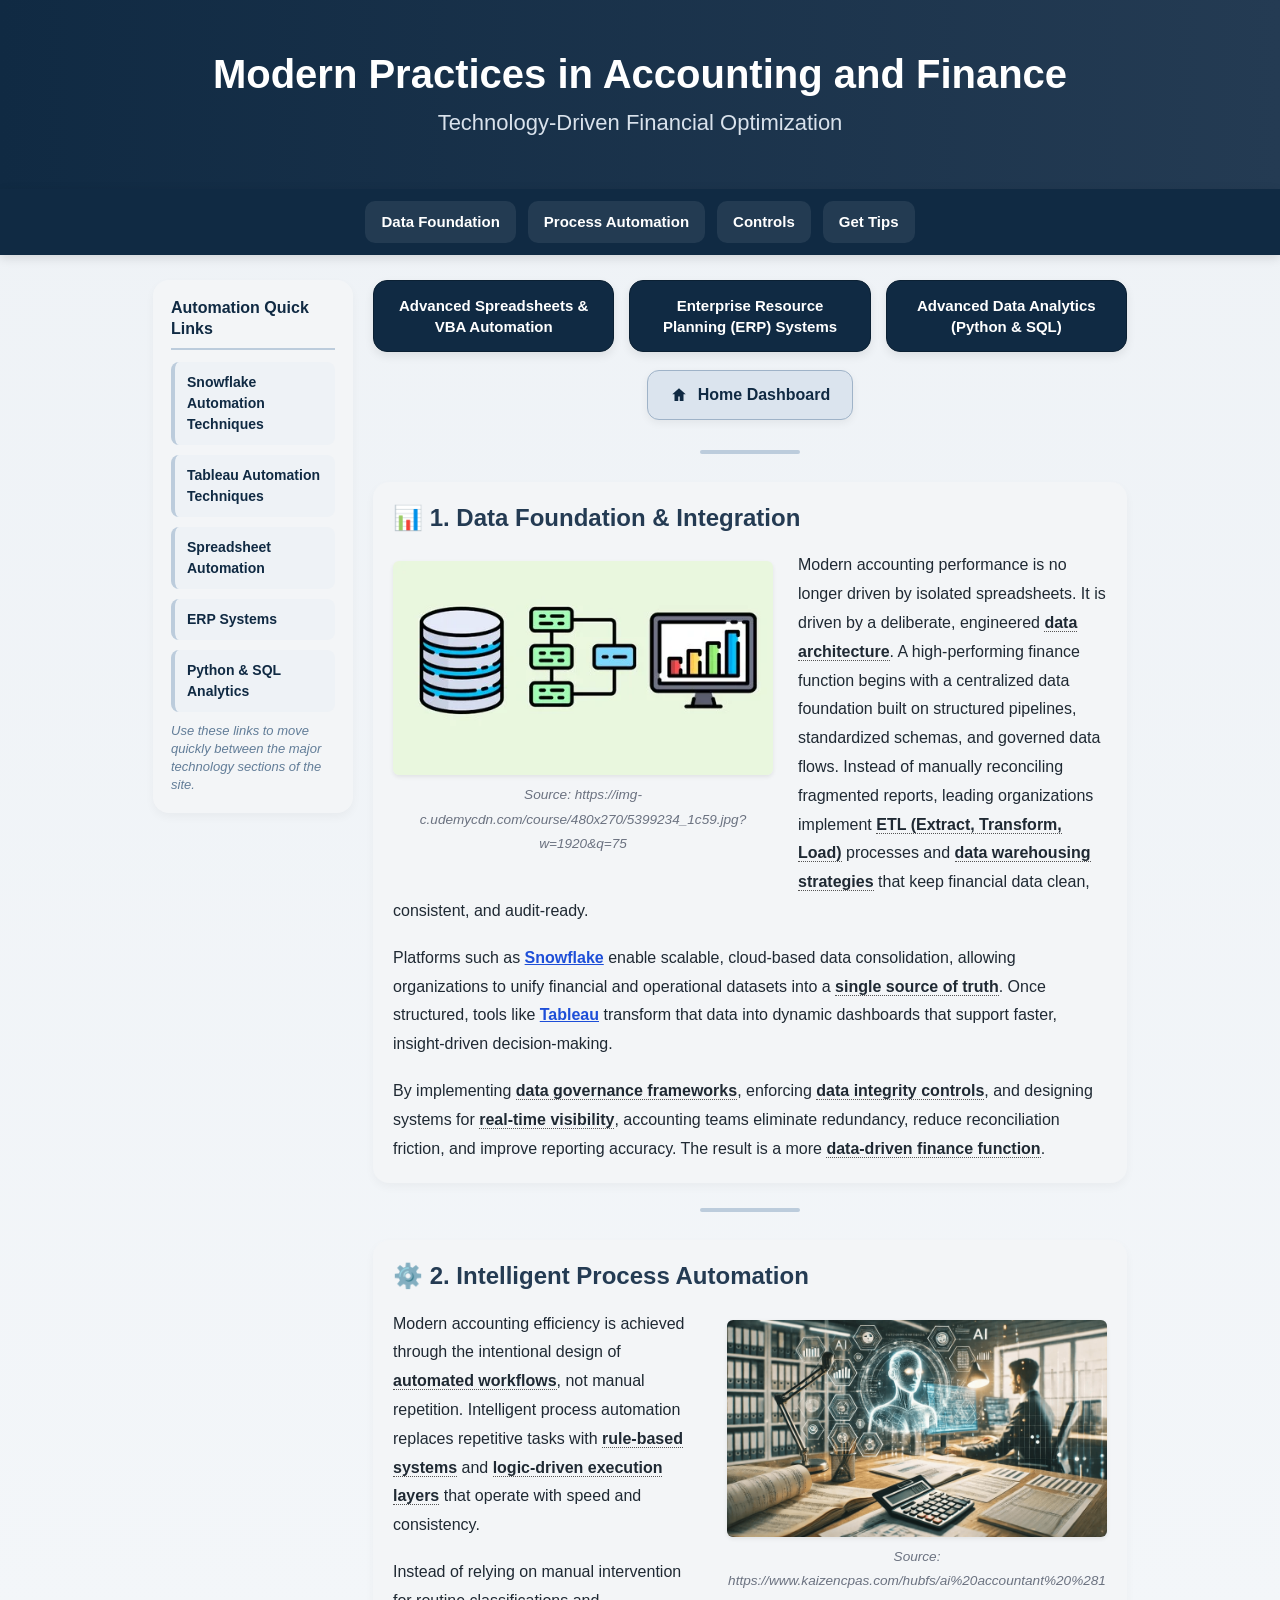
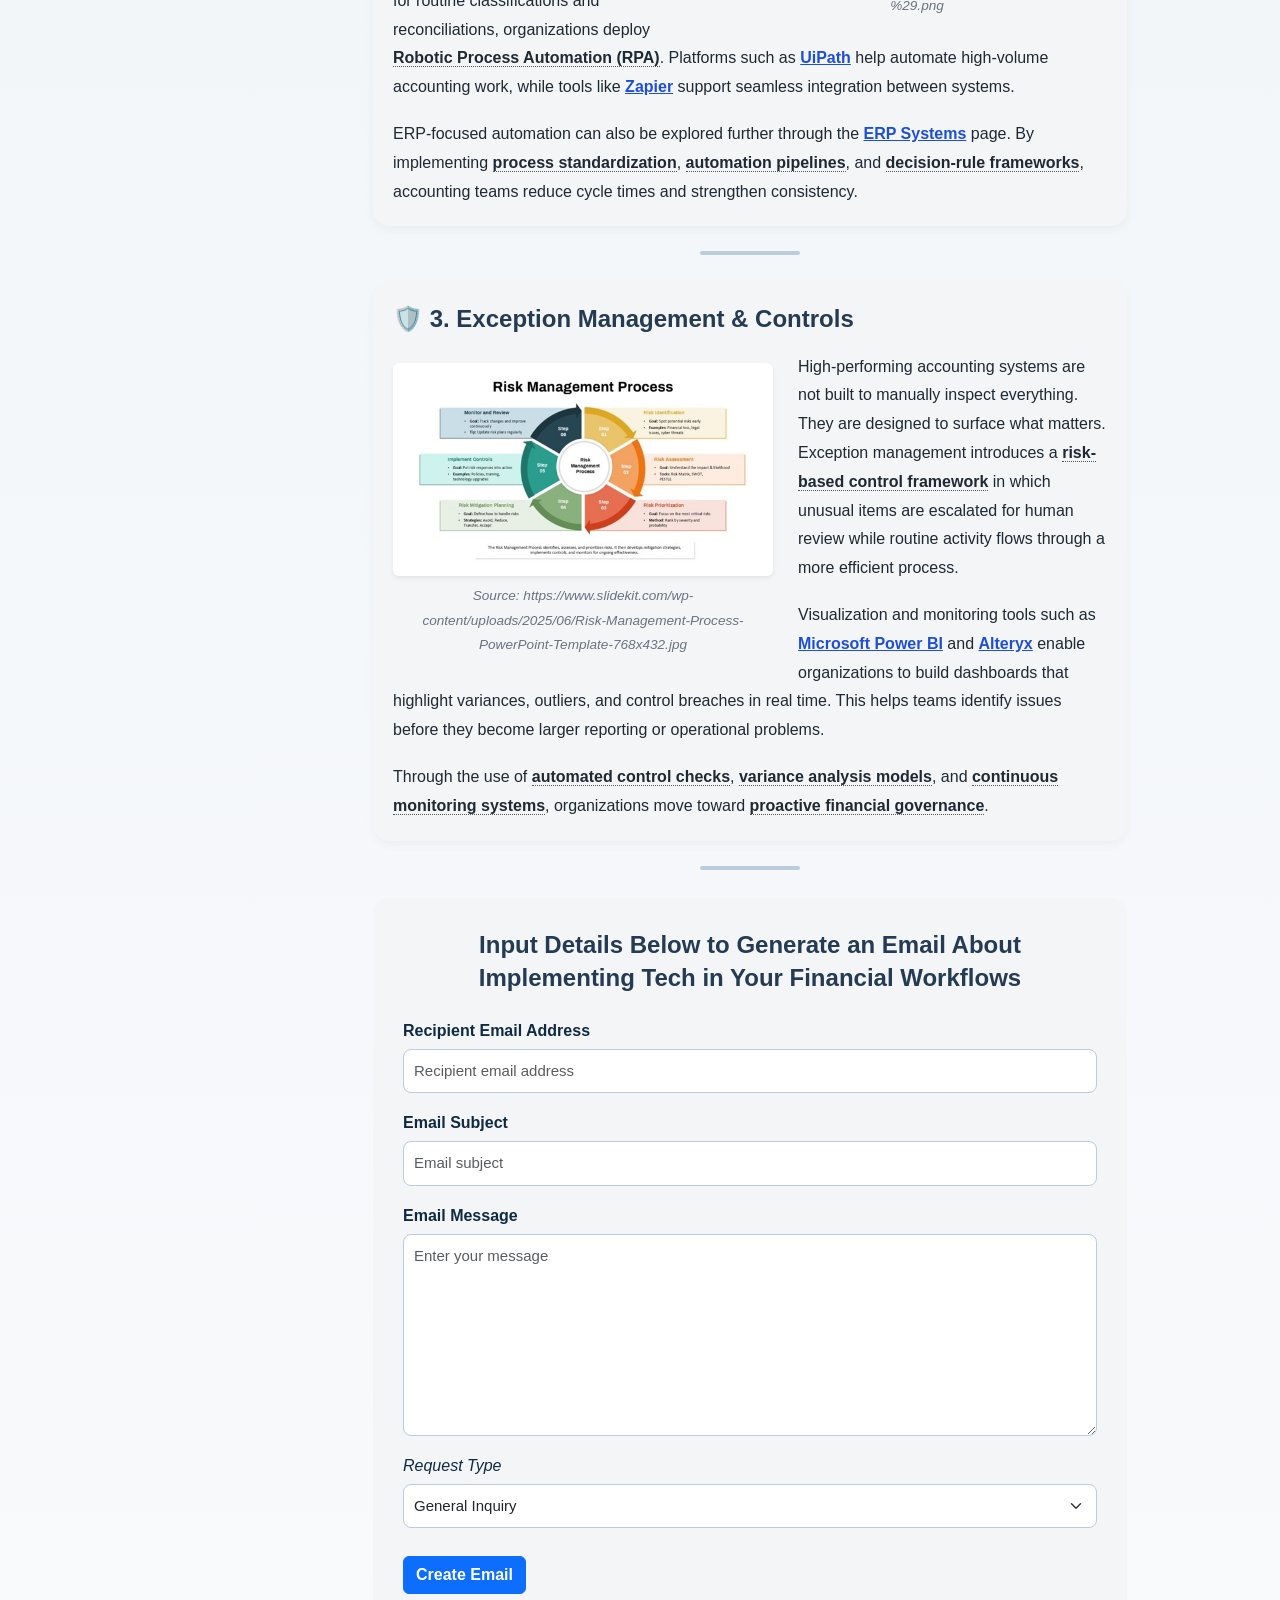
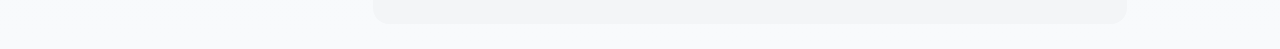
<file: index.html>
<!DOCTYPE html>
<html lang="en">
<head>
    <meta charset="utf-8">
    <meta name="viewport" content="width=device-width, initial-scale=1.0">
    <title>Modern Finance Technologies</title>

    <!-- Bootstrap CSS -->
    <link
        href="https://cdn.jsdelivr.net/npm/bootstrap@5.3.3/dist/css/bootstrap.min.css"
        rel="stylesheet"
        integrity="sha384-QWTKZyjpPEjISv5WaRU9OFeRpok6YctnYmDr5pNlyT2bRjXh0JMhjY6hW+ALEwIH"
        crossorigin="anonymous"
    >

    <!-- Your site stylesheet -->
    <link rel="stylesheet" href="styles.css">
</head>

<body>

    <div class="hero text-center">
        <h1 class="fw-bold">Modern Practices in Accounting and Finance</h1>
        <h2 class="fw-normal mb-0">Technology-Driven Financial Optimization</h2>
    </div>

    <div class="sticky-nav">
        <div class="nav-links">
            <a href="#section1">Data Foundation</a>
            <a href="#section2">Process Automation</a>
            <a href="#section3">Controls</a>
            <a href="#form-section">Get Tips</a>
        </div>
    </div>

    <main class="container has-sidebar">

        <aside class="left-sidebar">
            <h3 class="fw-bold"><b>Automation Quick Links</b></h3>

            <a href="advanced_snowflake.html" class="quick-link">Snowflake Automation Techniques</a>
            <a href="advanced_tableau.html" class="quick-link">Tableau Automation Techniques</a>
            <a href="advanced-spreadsheet.html" class="quick-link">Spreadsheet Automation</a>
            <a href="erp_systems.html" class="quick-link">ERP Systems</a>
            <a href="python.html" class="quick-link">Python &amp; SQL Analytics</a>

            <p class="placeholder-text mb-0">
                <i>Use these links to move quickly between the major technology sections of the site.</i>
            </p>
        </aside>

        <div class="main-content">

            <div class="competency-buttons">
                <a href="advanced-spreadsheet.html" class="competency-button">
                    Advanced Spreadsheets &amp; VBA Automation
                </a>

                <a href="erp_systems.html" class="competency-button">
                    Enterprise Resource Planning (ERP) Systems
                </a>

                <a href="python.html" class="competency-button">
                    Advanced Data Analytics (Python &amp; SQL)
                </a>
            </div>

            <div class="back-button-container">
                <a href="index.html" class="back-button active">
                    <svg class="home-icon" viewBox="0 0 24 24" aria-hidden="true">
                        <path d="M12 3l9 8h-3v9h-5v-6H11v6H6v-9H3l9-8z"></path>
                    </svg>
                    Home Dashboard
                </a>
            </div>

            <div class="section-divider"></div>

            <div class="section-box" id="section1">
                <div class="section-header fw-bold">📊 1. Data Foundation &amp; Integration</div>

                <div class="section-row">
                    <div>
                        <img
                            src="images/data_foundation.jpg"
                            alt="Data Foundation and Integration"
                            title="Data Foundation and Integration"
                            width="420"
                            height="260"
                            class="img-fluid rounded shadow-sm"
                        >
                        <div class="photo-credit">
                            <i>Source: https://img-c.udemycdn.com/course/480x270/5399234_1c59.jpg?w=1920&q=75</i>
                        </div>
                    </div>

                    <div class="section-text">
                        <p>
                            Modern accounting performance is no longer driven by isolated spreadsheets. It is driven by a deliberate, engineered
                            <span class="term" data-definition="A structured framework for organizing, managing, and connecting data across systems."><b>data architecture</b></span>.
                            A high-performing finance function begins with a centralized data foundation built on structured pipelines, standardized schemas, and governed data flows. Instead of manually reconciling fragmented reports, leading organizations implement
                            <span class="term" data-definition="Extract, Transform, Load — a process used to move, clean, and structure data between systems."><b>ETL (Extract, Transform, Load)</b></span>
                            processes and
                            <span class="term" data-definition="Methods for storing large volumes of structured data in centralized systems for reporting and analytics."><b>data warehousing strategies</b></span>
                            that keep financial data clean, consistent, and audit-ready.
                        </p>

                        <p>
                            Platforms such as
                            <a href="advanced_snowflake.html"><b>Snowflake</b></a>
                            enable scalable, cloud-based data consolidation, allowing organizations to unify financial and operational datasets into a
                            <span class="term" data-definition="A consistent, centralized version of data that all users rely on for accurate reporting."><b>single source of truth</b></span>.
                            Once structured, tools like
                            <a href="advanced_tableau.html"><b>Tableau</b></a>
                            transform that data into dynamic dashboards that support faster, insight-driven decision-making.
                        </p>

                        <p class="mb-0">
                            By implementing
                            <span class="term" data-definition="Policies, standards, and oversight practices that maintain data quality, security, and consistency."><b>data governance frameworks</b></span>,
                            enforcing
                            <span class="term" data-definition="Controls and validation methods used to ensure data remains accurate, complete, and reliable."><b>data integrity controls</b></span>,
                            and designing systems for
                            <span class="term" data-definition="Immediate or near-immediate access to current financial information for monitoring and analysis."><b>real-time visibility</b></span>,
                            accounting teams eliminate redundancy, reduce reconciliation friction, and improve reporting accuracy. The result is a more
                            <span class="term" data-definition="A finance function that relies on structured data and analytics to guide decisions and improve performance."><b>data-driven finance function</b></span>.
                        </p>
                    </div>
                </div>
            </div>

            <div class="section-divider"></div>

            <div class="section-box" id="section2">
                <div class="section-header fw-bold">⚙️ 2. Intelligent Process Automation</div>

                <div class="section-row reverse">
                    <div>
                        <img
                            src="images/intelligent_process_automation.jpg"
                            alt="Intelligent Process Automation"
                            title="Intelligent Process Automation"
                            width="420"
                            height="260"
                            class="img-fluid rounded shadow-sm"
                        >
                        <div class="photo-credit">
                            <i>Source: https://www.kaizencpas.com/hubfs/ai%20accountant%20%281%29.png</i>
                        </div>
                    </div>

                    <div class="section-text">
                        <p>
                            Modern accounting efficiency is achieved through the intentional design of
                            <span class="term" data-definition="Digitally designed sequences of tasks that move through a process automatically with minimal manual effort."><b>automated workflows</b></span>,
                            not manual repetition. Intelligent process automation replaces repetitive tasks with
                            <span class="term" data-definition="Systems that follow pre-set business logic and conditions to complete tasks consistently."><b>rule-based systems</b></span>
                            and
                            <span class="term" data-definition="Structured automation layers that execute predefined actions with accuracy and consistency."><b>logic-driven execution layers</b></span>
                            that operate with speed and consistency.
                        </p>

                        <p>
                            Instead of relying on manual intervention for routine classifications and reconciliations, organizations deploy
                            <span class="term" data-definition="Robotic Process Automation — software bots that perform repetitive digital tasks traditionally handled by people."><b>Robotic Process Automation (RPA)</b></span>.
                            Platforms such as
                            <a href="https://www.uipath.com" target="_blank" rel="noopener noreferrer"><b>UiPath</b></a>
                            help automate high-volume accounting work, while tools like
                            <a href="https://zapier.com" target="_blank" rel="noopener noreferrer"><b>Zapier</b></a>
                            support seamless integration between systems.
                        </p>

                        <p class="mb-0">
                            ERP-focused automation can also be explored further through the
                            <a href="erp_systems.html"><b>ERP Systems</b></a>
                            page. By implementing
                            <span class="term" data-definition="The practice of making processes uniform and repeatable across teams and systems."><b>process standardization</b></span>,
                            <span class="term" data-definition="Connected automation steps that move information and actions from one task to the next without interruption."><b>automation pipelines</b></span>,
                            and
                            <span class="term" data-definition="Structured rules used by systems to determine what action to take based on conditions or thresholds."><b>decision-rule frameworks</b></span>,
                            accounting teams reduce cycle times and strengthen consistency.
                        </p>
                    </div>
                </div>
            </div>

            <div class="section-divider"></div>

            <div class="section-box" id="section3">
                <div class="section-header fw-bold">🛡️ 3. Exception Management &amp; Controls</div>

                <div class="section-row">
                    <div>
                        <img
                            src="images/risk_management.jpg"
                            alt="Exception Management and Controls"
                            title="Exception Management and Controls"
                            width="420"
                            height="260"
                            class="img-fluid rounded shadow-sm"
                        >
                        <div class="photo-credit">
                            <i>Source: https://www.slidekit.com/wp-content/uploads/2025/06/Risk-Management-Process-PowerPoint-Template-768x432.jpg</i>
                        </div>
                    </div>

                    <div class="section-text">
                        <p>
                            High-performing accounting systems are not built to manually inspect everything. They are designed to surface what matters. Exception management introduces a
                            <span class="term" data-definition="A control structure that prioritizes attention on higher-risk transactions, anomalies, and deviations."><b>risk-based control framework</b></span>
                            in which unusual items are escalated for human review while routine activity flows through a more efficient process.
                        </p>

                        <p>
                            Visualization and monitoring tools such as
                            <a href="https://powerbi.microsoft.com" target="_blank" rel="noopener noreferrer"><b>Microsoft Power BI</b></a>
                            and
                            <a href="https://www.alteryx.com" target="_blank" rel="noopener noreferrer"><b>Alteryx</b></a>
                            enable organizations to build dashboards that highlight variances, outliers, and control breaches in real time. This helps teams identify issues before they become larger reporting or operational problems.
                        </p>

                        <p class="mb-0">
                            Through the use of
                            <span class="term" data-definition="System-generated checks that automatically test whether controls, thresholds, or expectations are being met."><b>automated control checks</b></span>,
                            <span class="term" data-definition="Analytical methods that compare actual results against expectations, budgets, or prior periods to detect unusual changes."><b>variance analysis models</b></span>,
                            and
                            <span class="term" data-definition="Ongoing observation of financial processes and control activity to identify issues as they happen."><b>continuous monitoring systems</b></span>,
                            organizations move toward
                            <span class="term" data-definition="A forward-looking approach to financial oversight that actively manages risk, controls, and compliance."><b>proactive financial governance</b></span>.
                        </p>
                    </div>
                </div>
            </div>

            <div class="section-divider"></div>

            <div class="form-section" id="form-section">
                <h3 class="fw-bold mb-4"><b>Input Details Below to Generate an Email About Implementing Tech in Your Financial Workflows</b></h3>

                <form action="https://www.w3schools.com/action_page.php" method="post">
                    <p>
                        <label for="recipientEmail" class="fw-semibold"><b>Recipient Email Address</b></label><br>
                        <input
                            type="email"
                            id="recipientEmail"
                            name="recipientEmail"
                            class="email-input form-control"
                            required
                            placeholder="Recipient email address"
                        >
                    </p>

                    <p>
                        <label for="emailSubject" class="fw-semibold"><b>Email Subject</b></label><br>
                        <input
                            type="text"
                            id="emailSubject"
                            name="emailSubject"
                            class="email-input form-control"
                            required
                            placeholder="Email subject"
                        >
                    </p>

                    <p>
                        <label for="emailMessage" class="fw-semibold"><b>Email Message</b></label><br>
                        <textarea
                            id="emailMessage"
                            name="emailMessage"
                            class="email-input form-control"
                            required
                            placeholder="Enter your message"
                            rows="8"
                            cols="40"
                        ></textarea>
                    </p>

                    <p>
                        <label for="contactReason"><i>Request Type</i></label><br>
                        <select id="contactReason" name="contactReason" class="email-input form-select">
                            <option value="general">General Inquiry</option>
                            <option value="implementation">Implementation Support</option>
                            <option value="automation">Automation Planning</option>
                            <option value="reporting">Reporting Improvement</option>
                        </select>
                    </p>

                    <p class="mb-0">
                        <button type="submit" class="btn btn-primary fw-semibold">Create Email</button>
                    </p>
                </form>
            </div>

        </div>
    </main>

    <!-- Bootstrap JS bundle -->
    <script
        src="https://cdn.jsdelivr.net/npm/bootstrap@5.3.3/dist/js/bootstrap.bundle.min.js"
        integrity="sha384-YvpcrYf0tY3lHB60NNkmXc5s9fDVZLESaAA55NDzOxhy9GkcIdslK1eN7N6jIeHz"
        crossorigin="anonymous"
    ></script>

</body>
</html>
</file>
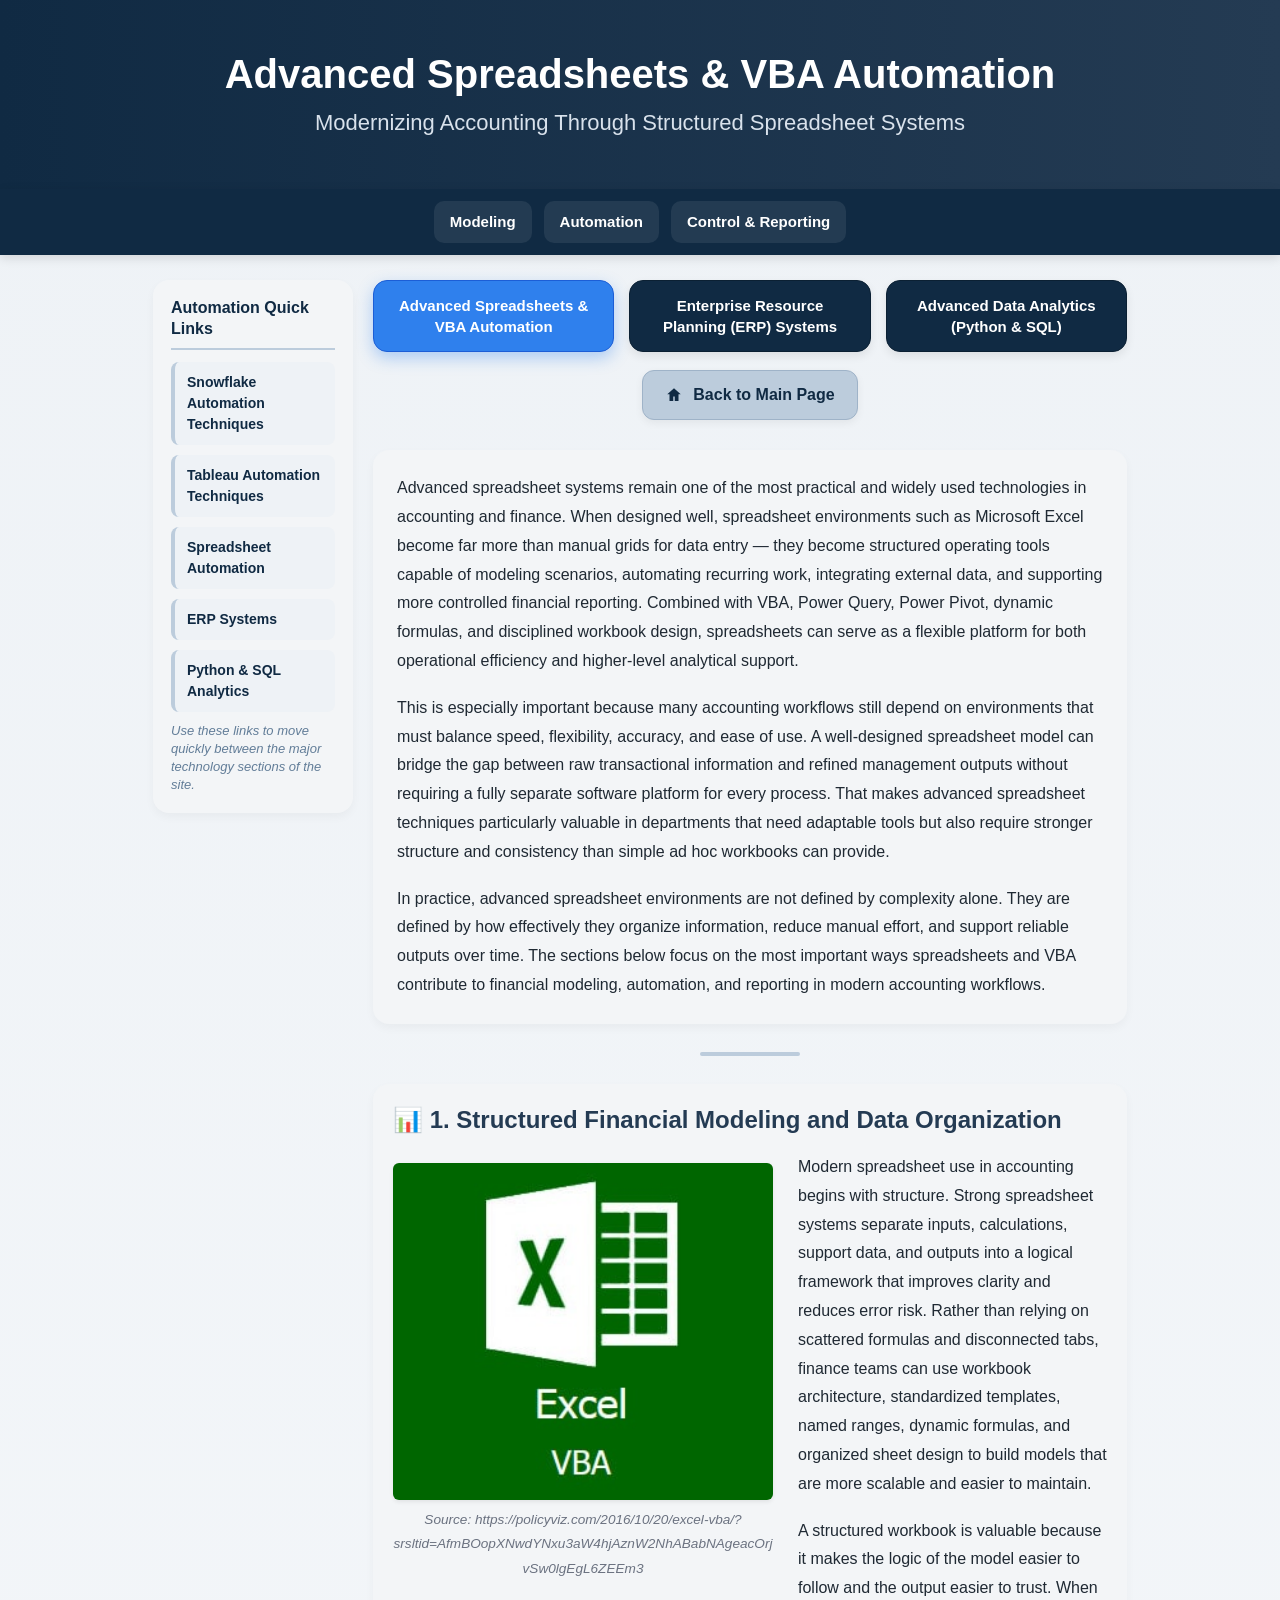
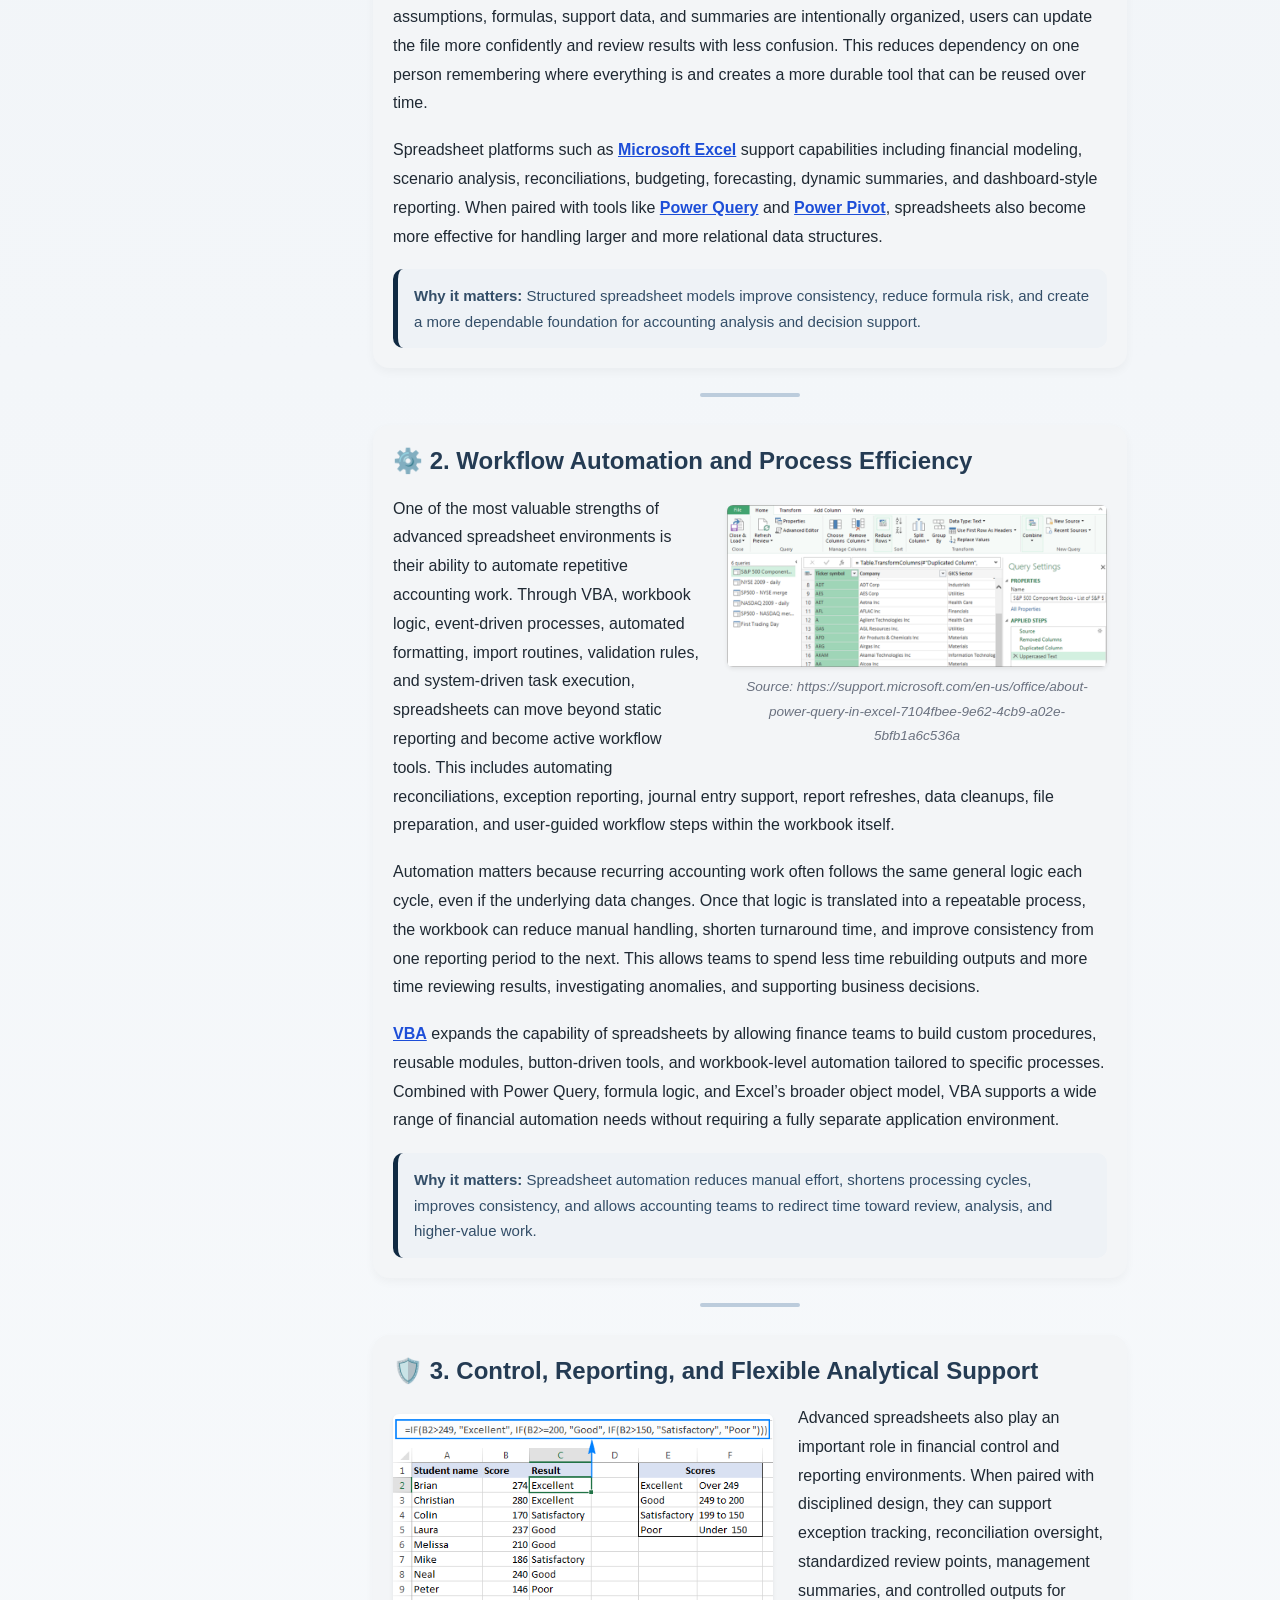
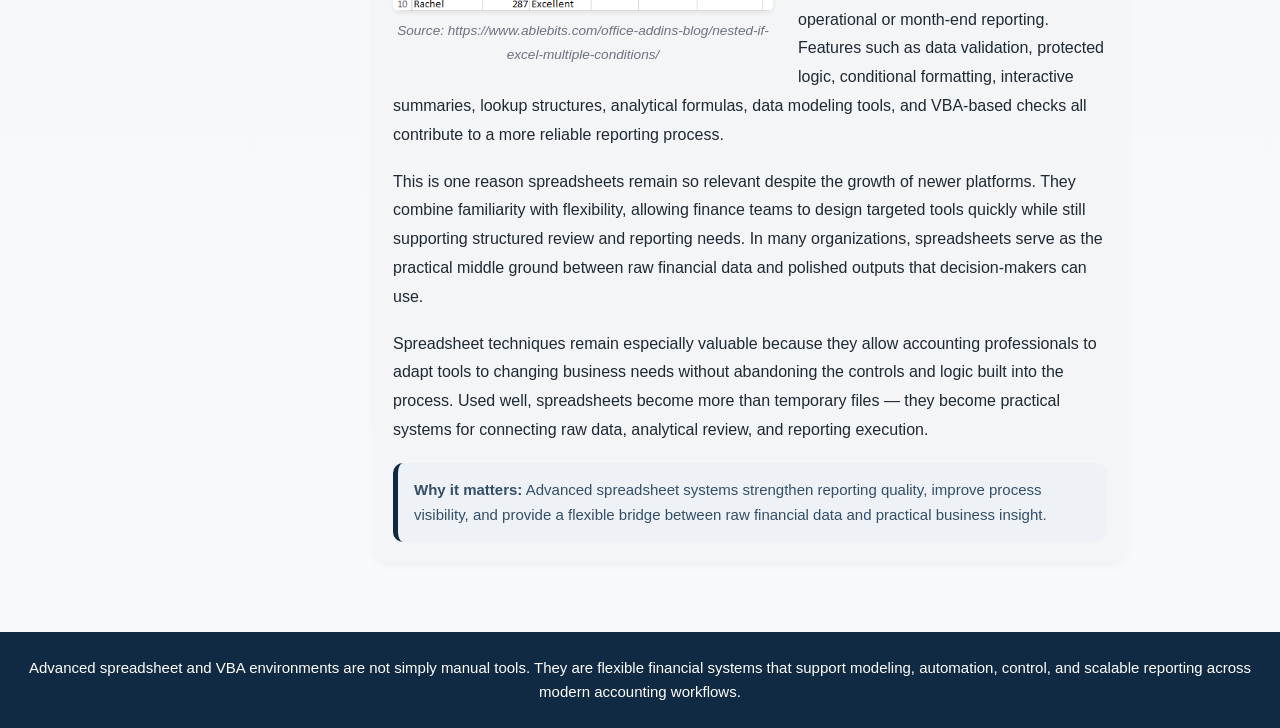
<file: advanced-spreadsheet.html>
<!DOCTYPE html>
<html lang="en">
<head>
<meta charset="utf-8">
<meta name="viewport" content="width=device-width, initial-scale=1.0">
<title>Advanced Spreadsheets &amp; VBA Automation</title>

<!-- Bootstrap CSS -->
<link
    href="https://cdn.jsdelivr.net/npm/bootstrap@5.3.3/dist/css/bootstrap.min.css"
    rel="stylesheet"
    integrity="sha384-QWTKZyjpPEjISv5WaRU9OFeRpok6YctnYmDr5pNlyT2bRjXh0JMhjY6hW+ALEwIH"
    crossorigin="anonymous"
>

<!-- Site CSS -->
<link rel="stylesheet" href="styles.css">
</head>

<body>

<div class="hero text-center">
    <h1 class="fw-bold">Advanced Spreadsheets &amp; VBA Automation</h1>
    <h2 class="fw-normal mb-0">Modernizing Accounting Through Structured Spreadsheet Systems</h2>
</div>

<div class="sticky-nav">
    <div class="nav-links">
        <a href="#section1">Modeling</a>
        <a href="#section2">Automation</a>
        <a href="#section3">Control &amp; Reporting</a>
    </div>
</div>

<main class="container has-sidebar">

    <aside class="left-sidebar">
        <h3 class="fw-bold"><b>Automation Quick Links</b></h3>

        <a href="advanced_snowflake.html" class="quick-link">Snowflake Automation Techniques</a>
        <a href="advanced_tableau.html" class="quick-link">Tableau Automation Techniques</a>
        <a href="advanced-spreadsheet.html" class="quick-link">Spreadsheet Automation</a>
        <a href="erp_systems.html" class="quick-link">ERP Systems</a>
        <a href="python.html" class="quick-link">Python &amp; SQL Analytics</a>

        <p class="placeholder-text mb-0">
            <i>Use these links to move quickly between the major technology sections of the site.</i>
        </p>
    </aside>

    <div class="main-content">

        <div class="competency-buttons">
            <a href="advanced-spreadsheet.html" class="competency-button active">
                Advanced Spreadsheets &amp; VBA Automation
            </a>

            <a href="erp_systems.html" class="competency-button">
                Enterprise Resource Planning (ERP) Systems
            </a>

            <a href="python.html" class="competency-button">
                Advanced Data Analytics (Python &amp; SQL)
            </a>
        </div>

        <div class="back-button-container">
            <a href="index.html" class="back-button">
                <svg class="home-icon" viewBox="0 0 24 24" aria-hidden="true">
                    <path d="M12 3l9 8h-3v9h-5v-6H11v6H6v-9H3l9-8z"></path>
                </svg>
                Back to Main Page
            </a>
        </div>

        <div class="intro-box">
            <p>
                Advanced spreadsheet systems remain one of the most practical and widely used technologies in accounting and finance. When designed well, spreadsheet environments such as Microsoft Excel become far more than manual grids for data entry — they become structured operating tools capable of modeling scenarios, automating recurring work, integrating external data, and supporting more controlled financial reporting. Combined with VBA, Power Query, Power Pivot, dynamic formulas, and disciplined workbook design, spreadsheets can serve as a flexible platform for both operational efficiency and higher-level analytical support.
            </p>

            <p>
                This is especially important because many accounting workflows still depend on environments that must balance speed, flexibility, accuracy, and ease of use. A well-designed spreadsheet model can bridge the gap between raw transactional information and refined management outputs without requiring a fully separate software platform for every process. That makes advanced spreadsheet techniques particularly valuable in departments that need adaptable tools but also require stronger structure and consistency than simple ad hoc workbooks can provide.
            </p>

            <p class="mb-0">
                In practice, advanced spreadsheet environments are not defined by complexity alone. They are defined by how effectively they organize information, reduce manual effort, and support reliable outputs over time. The sections below focus on the most important ways spreadsheets and VBA contribute to financial modeling, automation, and reporting in modern accounting workflows.
            </p>
        </div>

        <div class="section-divider"></div>

        <div class="section-box" id="section1">
            <div class="section-header fw-bold">📊 1. Structured Financial Modeling and Data Organization</div>

            <div class="section-row">
                <div>
                    <img
                        src="images/excel_vba.jpg"
                        alt="Spreadsheet financial modeling and organization"
                        title="Spreadsheet financial modeling and organization"
                        width="380"
                        height="220"
                        class="img-fluid rounded shadow-sm"
                    >
                    <div class="photo-credit">
                        <i>Source: https://policyviz.com/2016/10/20/excel-vba/?srsltid=AfmBOopXNwdYNxu3aW4hjAznW2NhABabNAgeacOrjvSw0lgEgL6ZEEm3</i>
                    </div>
                </div>

                <div class="section-text">
                    <p>
                        Modern spreadsheet use in accounting begins with structure. Strong spreadsheet systems separate inputs, calculations, support data, and outputs into a logical framework that improves clarity and reduces error risk. Rather than relying on scattered formulas and disconnected tabs, finance teams can use workbook architecture, standardized templates, named ranges, dynamic formulas, and organized sheet design to build models that are more scalable and easier to maintain.
                    </p>

                    <p>
                        A structured workbook is valuable because it makes the logic of the model easier to follow and the output easier to trust. When assumptions, formulas, support data, and summaries are intentionally organized, users can update the file more confidently and review results with less confusion. This reduces dependency on one person remembering where everything is and creates a more durable tool that can be reused over time.
                    </p>

                    <p class="mb-0">
                        Spreadsheet platforms such as
                        <a href="https://www.microsoft.com/en-us/microsoft-365/excel" target="_blank" rel="noopener noreferrer"><b>Microsoft Excel</b></a>
                        support capabilities including financial modeling, scenario analysis, reconciliations, budgeting, forecasting, dynamic summaries, and dashboard-style reporting. When paired with tools like
                        <a href="https://support.microsoft.com/en-us/office/power-query-for-excel-help-2b433a85-ddfb-420b-a25f-5cbf213e953f" target="_blank" rel="noopener noreferrer"><b>Power Query</b></a>
                        and
                        <a href="https://support.microsoft.com/en-us/office/power-pivot-overview-and-learning-f9ed4dcb-6918-4d2a-bfa9-d8962ca49c94" target="_blank" rel="noopener noreferrer"><b>Power Pivot</b></a>,
                        spreadsheets also become more effective for handling larger and more relational data structures.
                    </p>

                    <div class="highlight-box">
                        <b>Why it matters:</b> Structured spreadsheet models improve consistency, reduce formula risk, and create a more dependable foundation for accounting analysis and decision support.
                    </div>
                </div>
            </div>
        </div>

        <div class="section-divider"></div>

        <div class="section-box" id="section2">
            <div class="section-header fw-bold">⚙️ 2. Workflow Automation and Process Efficiency</div>

            <div class="section-row reverse">
                <div>
                    <img
                        src="images/excel_query.jpg"
                        alt="Spreadsheet automation and VBA workflows"
                        title="Spreadsheet automation and VBA workflows"
                        width="380"
                        height="220"
                        class="img-fluid rounded shadow-sm"
                    >
                    <div class="photo-credit">
                        <i>Source: https://support.microsoft.com/en-us/office/about-power-query-in-excel-7104fbee-9e62-4cb9-a02e-5bfb1a6c536a</i>
                    </div>
                </div>

                <div class="section-text">
                    <p>
                        One of the most valuable strengths of advanced spreadsheet environments is their ability to automate repetitive accounting work. Through VBA, workbook logic, event-driven processes, automated formatting, import routines, validation rules, and system-driven task execution, spreadsheets can move beyond static reporting and become active workflow tools. This includes automating reconciliations, exception reporting, journal entry support, report refreshes, data cleanups, file preparation, and user-guided workflow steps within the workbook itself.
                    </p>

                    <p>
                        Automation matters because recurring accounting work often follows the same general logic each cycle, even if the underlying data changes. Once that logic is translated into a repeatable process, the workbook can reduce manual handling, shorten turnaround time, and improve consistency from one reporting period to the next. This allows teams to spend less time rebuilding outputs and more time reviewing results, investigating anomalies, and supporting business decisions.
                    </p>

                    <p class="mb-0">
                        <a href="https://learn.microsoft.com/en-us/office/vba/api/overview/excel" target="_blank" rel="noopener noreferrer"><b>VBA</b></a>
                        expands the capability of spreadsheets by allowing finance teams to build custom procedures, reusable modules, button-driven tools, and workbook-level automation tailored to specific processes. Combined with Power Query, formula logic, and Excel’s broader object model, VBA supports a wide range of financial automation needs without requiring a fully separate application environment.
                    </p>

                    <div class="highlight-box">
                        <b>Why it matters:</b> Spreadsheet automation reduces manual effort, shortens processing cycles, improves consistency, and allows accounting teams to redirect time toward review, analysis, and higher-value work.
                    </div>
                </div>
            </div>
        </div>

        <div class="section-divider"></div>

        <div class="section-box" id="section3">
            <div class="section-header fw-bold">🛡️ 3. Control, Reporting, and Flexible Analytical Support</div>

            <div class="section-row">
                <div>
                    <img
                        src="images/excel_formula.jpg"
                        alt="Spreadsheet controls and reporting systems"
                        title="Spreadsheet controls and reporting systems"
                        width="380"
                        height="220"
                        class="img-fluid rounded shadow-sm"
                    >
                    <div class="photo-credit">
                        <i>Source: https://www.ablebits.com/office-addins-blog/nested-if-excel-multiple-conditions/</i>
                    </div>
                </div>

                <div class="section-text">
                    <p>
                        Advanced spreadsheets also play an important role in financial control and reporting environments. When paired with disciplined design, they can support exception tracking, reconciliation oversight, standardized review points, management summaries, and controlled outputs for operational or month-end reporting. Features such as data validation, protected logic, conditional formatting, interactive summaries, lookup structures, analytical formulas, data modeling tools, and VBA-based checks all contribute to a more reliable reporting process.
                    </p>

                    <p>
                        This is one reason spreadsheets remain so relevant despite the growth of newer platforms. They combine familiarity with flexibility, allowing finance teams to design targeted tools quickly while still supporting structured review and reporting needs. In many organizations, spreadsheets serve as the practical middle ground between raw financial data and polished outputs that decision-makers can use.
                    </p>

                    <p class="mb-0">
                        Spreadsheet techniques remain especially valuable because they allow accounting professionals to adapt tools to changing business needs without abandoning the controls and logic built into the process. Used well, spreadsheets become more than temporary files — they become practical systems for connecting raw data, analytical review, and reporting execution.
                    </p>

                    <div class="highlight-box">
                        <b>Why it matters:</b> Advanced spreadsheet systems strengthen reporting quality, improve process visibility, and provide a flexible bridge between raw financial data and practical business insight.
                    </div>
                </div>
            </div>
        </div>

    </div>

</main>

<div class="footer">
    <p class="mb-0">
        Advanced spreadsheet and VBA environments are not simply manual tools. They are flexible financial systems that support modeling, automation, control, and scalable reporting across modern accounting workflows.
    </p>
</div>

<!-- Bootstrap JS bundle -->
<script
    src="https://cdn.jsdelivr.net/npm/bootstrap@5.3.3/dist/js/bootstrap.bundle.min.js"
    integrity="sha384-YvpcrYf0tY3lHB60NNkmXc5s9fDVZLESaAA55NDzOxhy9GkcIdslK1eN7N6jIeHz"
    crossorigin="anonymous"
></script>

</body>
</html>
</file>
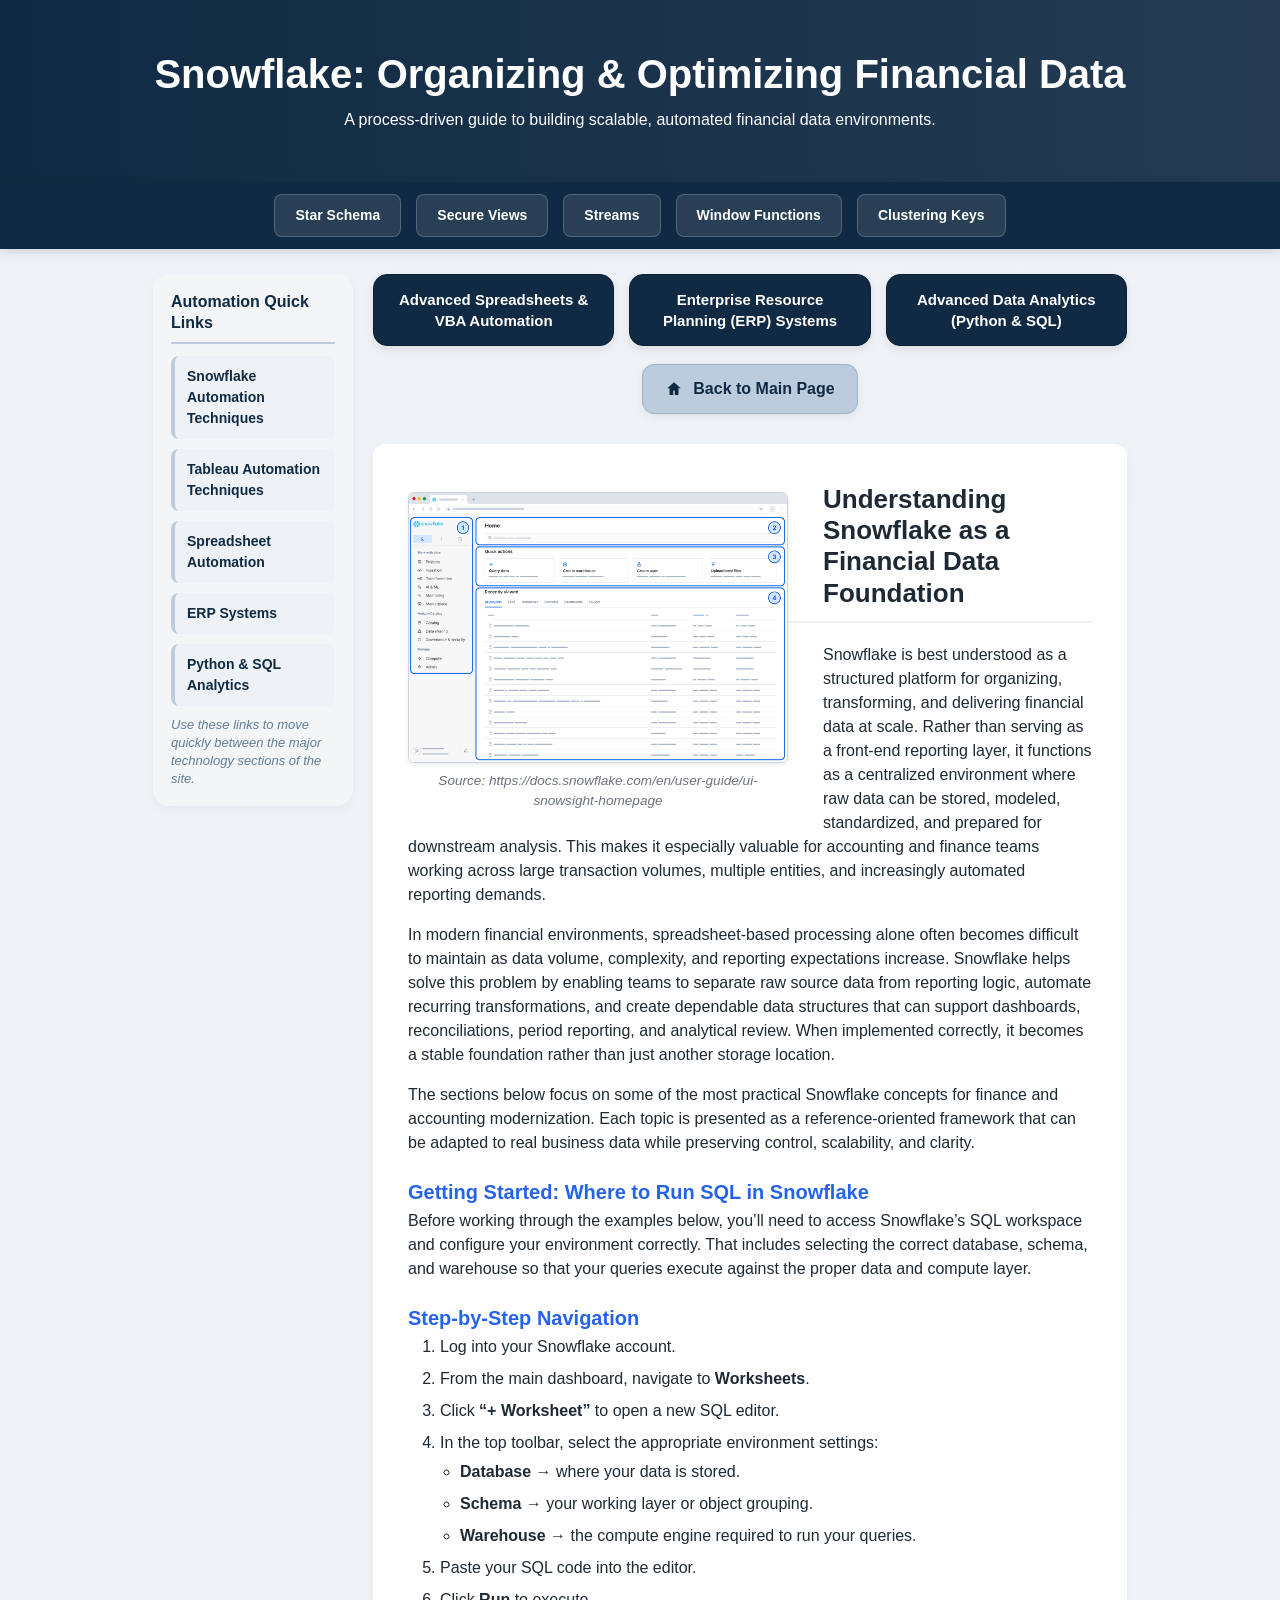
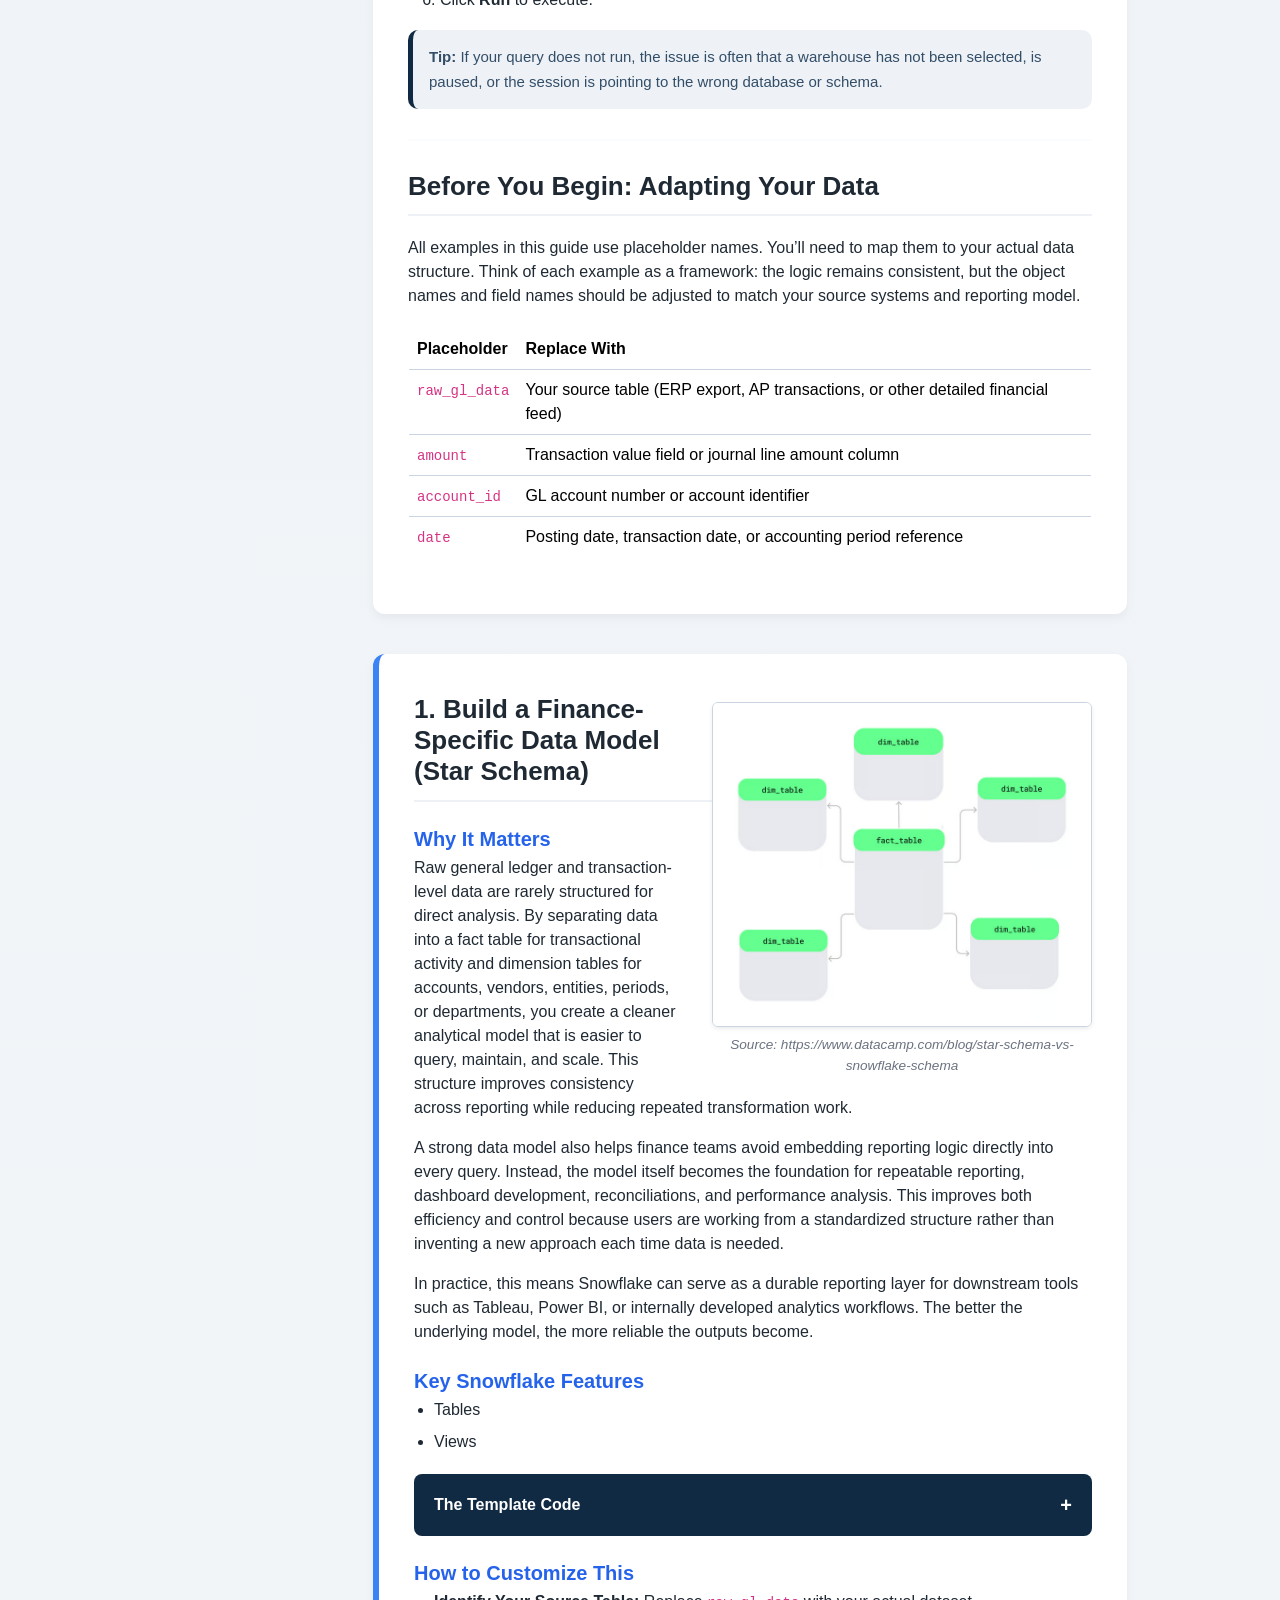
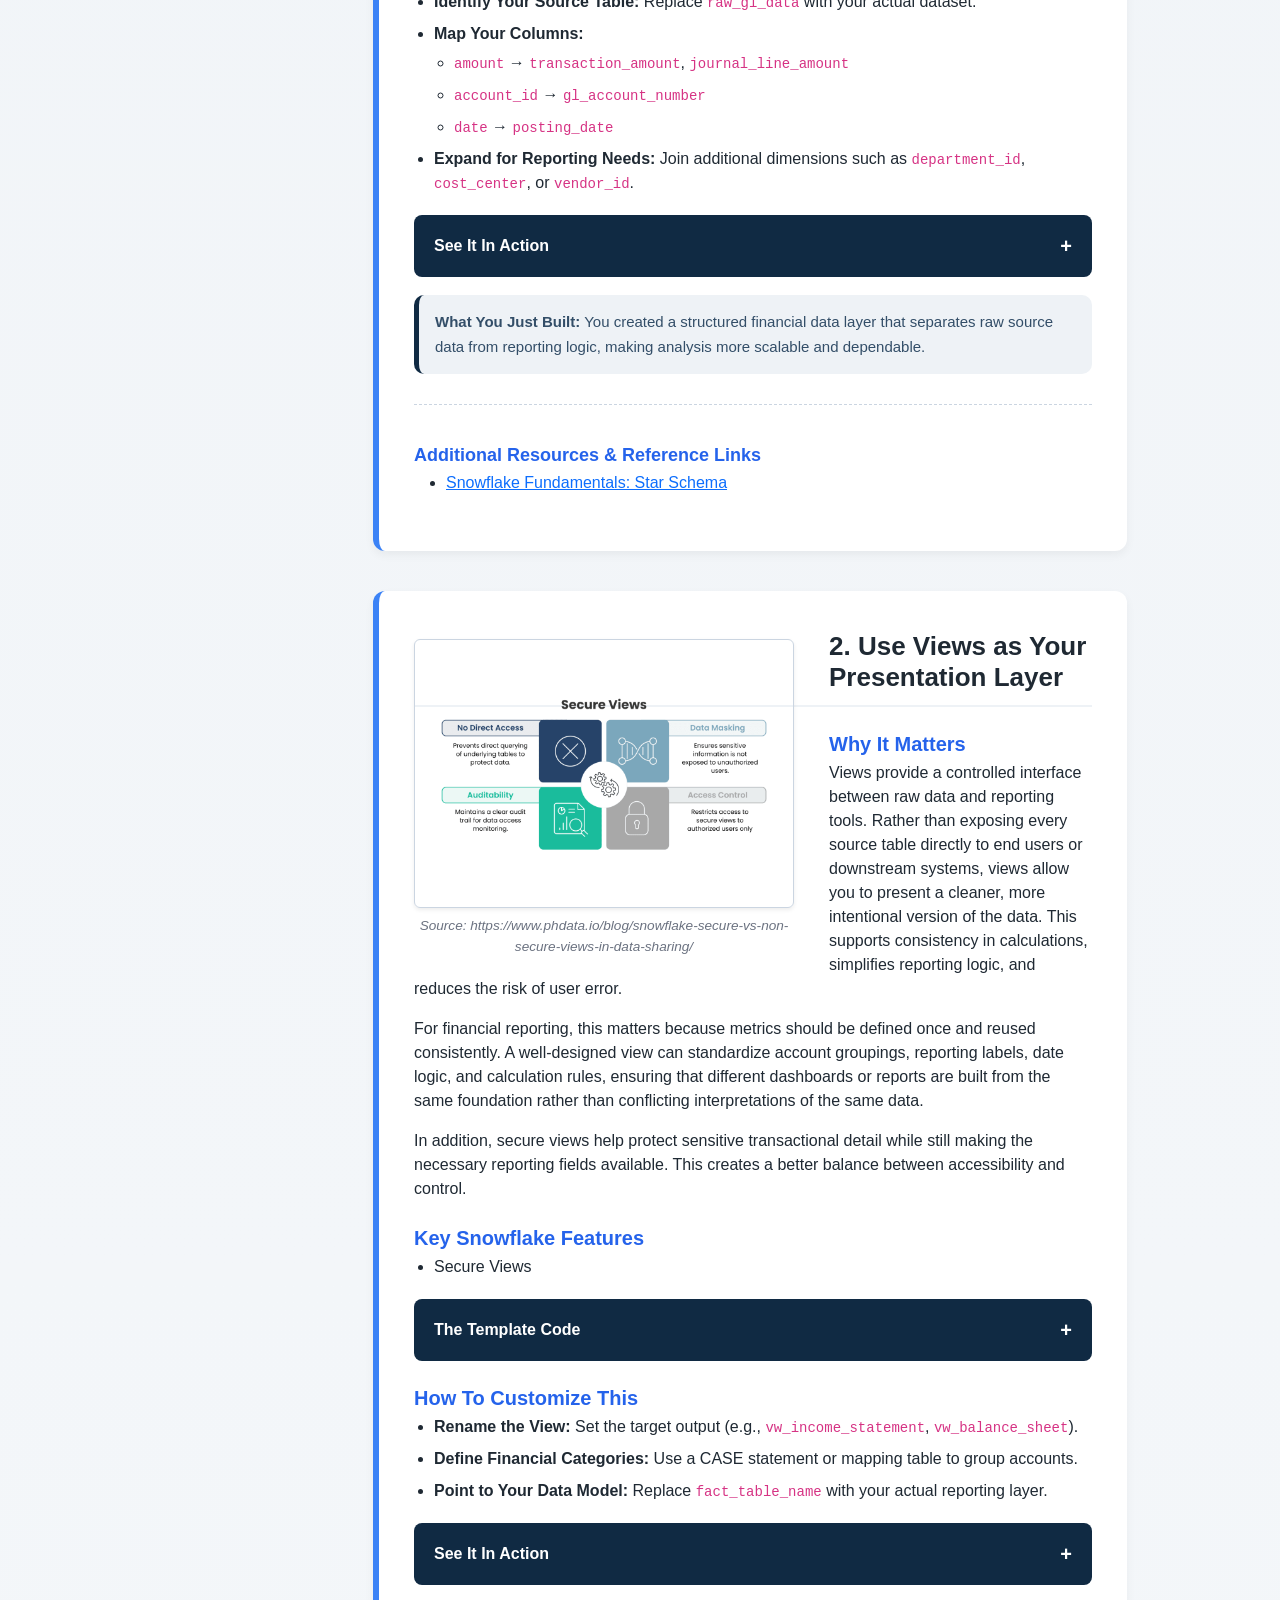
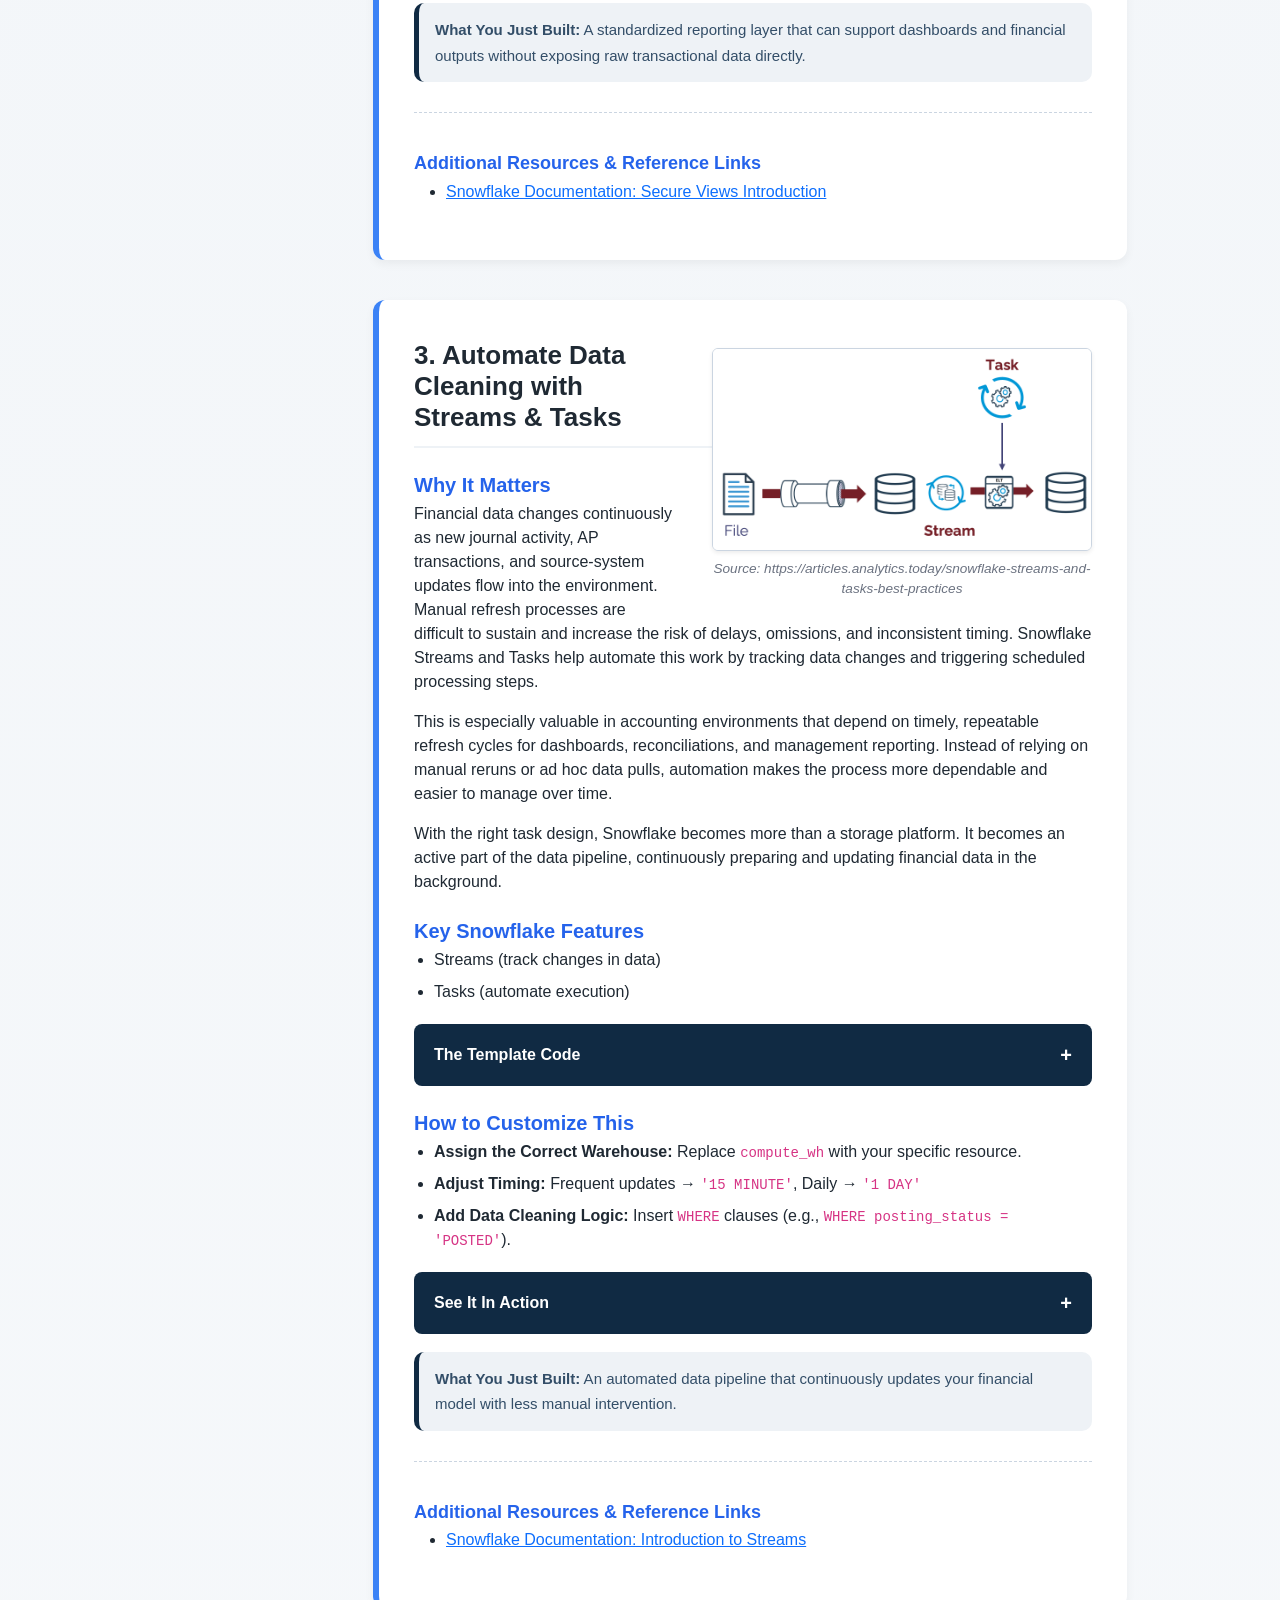
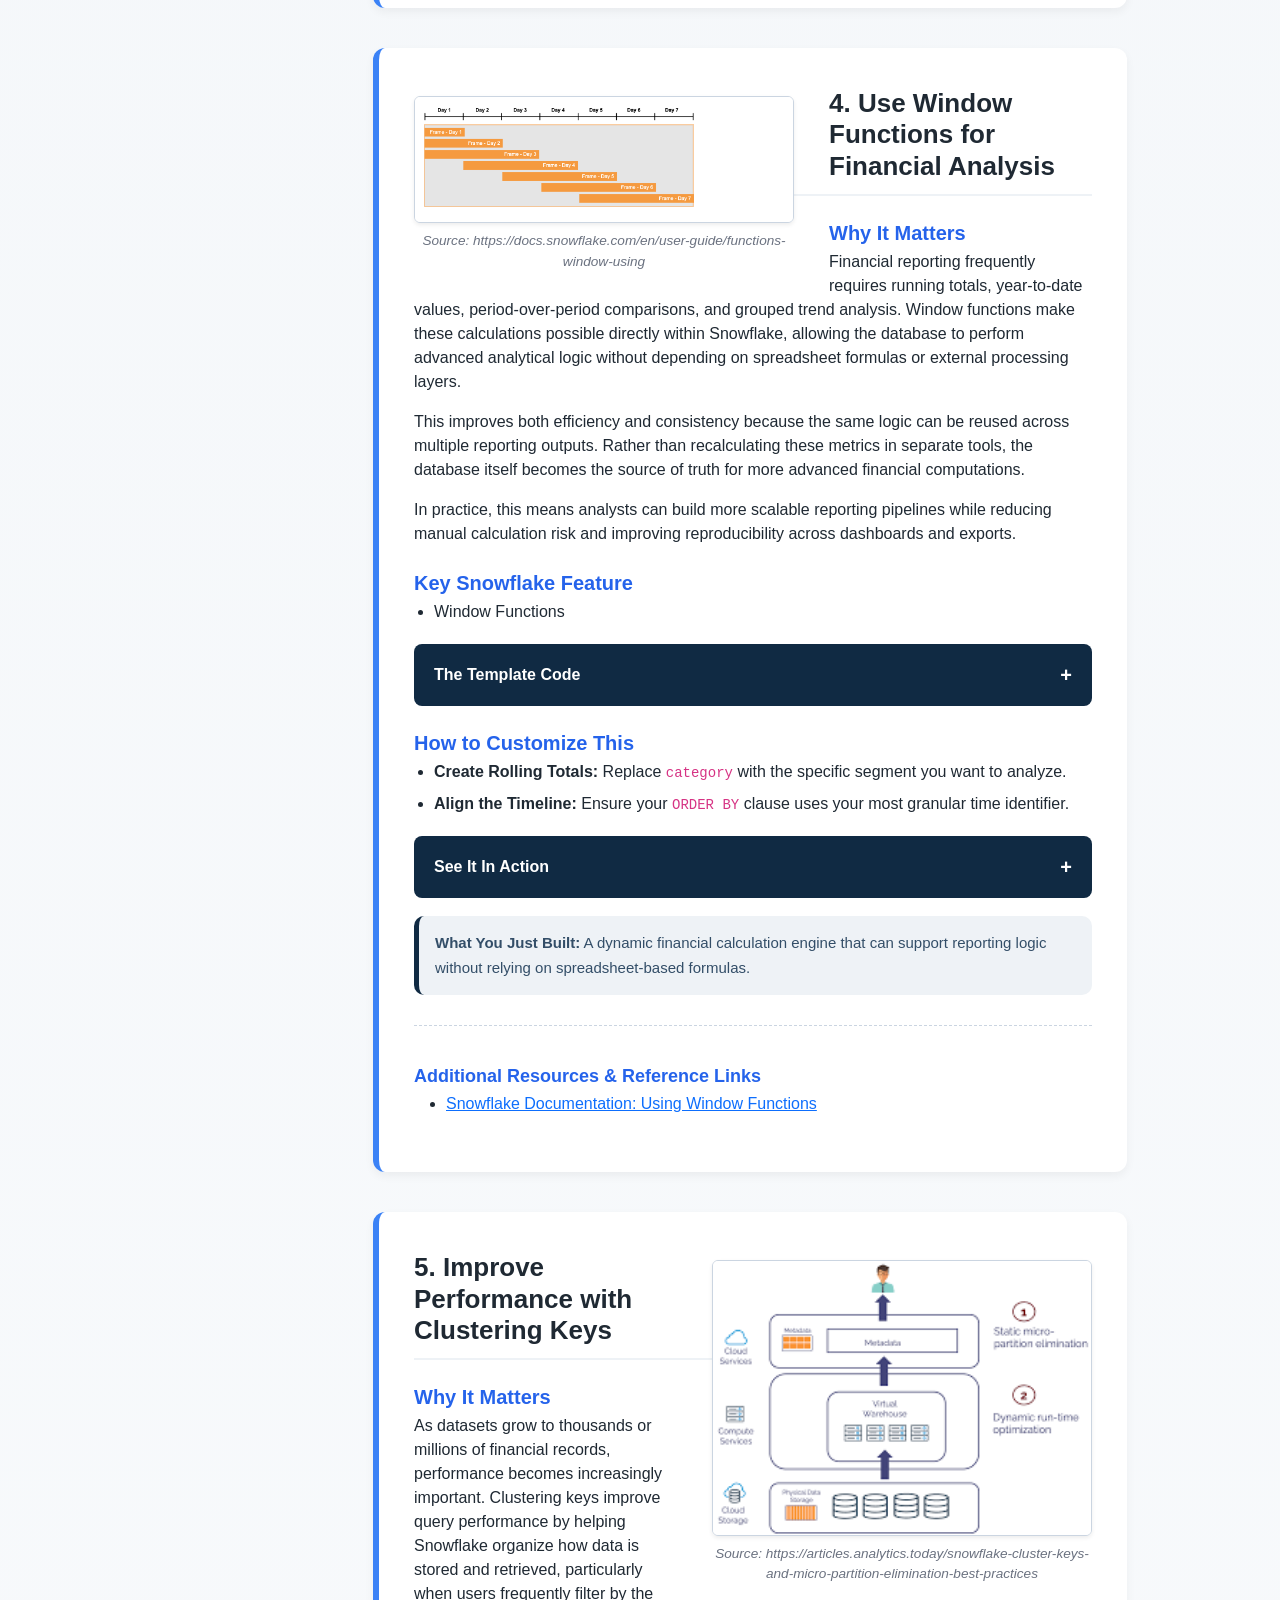
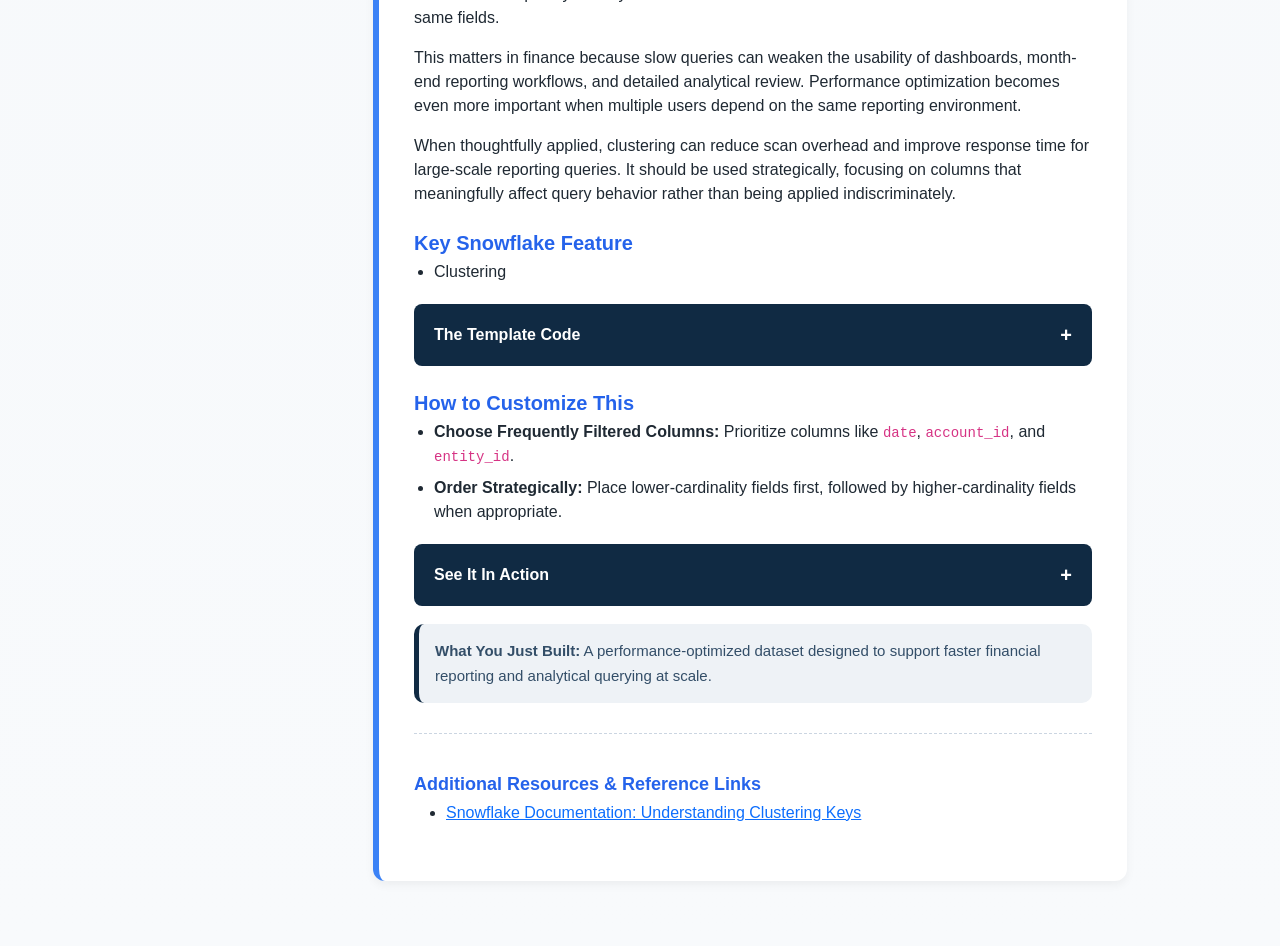
<file: advanced_snowflake.html>
<!DOCTYPE html>
<html lang="en">
<head>
<meta charset="utf-8">
<meta name="viewport" content="width=device-width, initial-scale=1.0">
<title>Snowflake: Organizing &amp; Optimizing Financial Data</title>

<!-- Bootstrap CSS -->
<link
    href="https://cdn.jsdelivr.net/npm/bootstrap@5.3.3/dist/css/bootstrap.min.css"
    rel="stylesheet"
    integrity="sha384-QWTKZyjpPEjISv5WaRU9OFeRpok6YctnYmDr5pNlyT2bRjXh0JMhjY6hW+ALEwIH"
    crossorigin="anonymous"
>

<!-- Site CSS -->
<link rel="stylesheet" href="styles.css">
</head>

<body>

    <div class="hero text-center">
        <h1 class="fw-bold">Snowflake: Organizing &amp; Optimizing Financial Data</h1>
        <p class="mb-0">A process-driven guide to building scalable, automated financial data environments.</p>
    </div>

    <div class="sticky-nav">
        <div class="hero-nav">
            <a href="#section1">Star Schema</a>
            <a href="#section2">Secure Views</a>
            <a href="#section3">Streams</a>
            <a href="#section4">Window Functions</a>
            <a href="#section5">Clustering Keys</a>
        </div>
    </div>

    <main class="container has-sidebar">

        <aside class="left-sidebar">
            <h3 class="fw-bold"><b>Automation Quick Links</b></h3>

            <a href="advanced_snowflake.html" class="quick-link">Snowflake Automation Techniques</a>
            <a href="advanced_tableau.html" class="quick-link">Tableau Automation Techniques</a>
            <a href="advanced-spreadsheet.html" class="quick-link">Spreadsheet Automation</a>
            <a href="erp_systems.html" class="quick-link">ERP Systems</a>
            <a href="python.html" class="quick-link">Python &amp; SQL Analytics</a>

            <p class="placeholder-text mb-0">
                <i>Use these links to move quickly between the major technology sections of the site.</i>
            </p>
        </aside>

        <div class="main-content">

            <div class="competency-buttons">
                <a href="advanced-spreadsheet.html" class="competency-button">
                    Advanced Spreadsheets &amp; VBA Automation
                </a>

                <a href="erp_systems.html" class="competency-button">
                    Enterprise Resource Planning (ERP) Systems
                </a>

                <a href="python.html" class="competency-button">
                    Advanced Data Analytics (Python &amp; SQL)
                </a>
            </div>

            <div class="back-button-container">
                <a href="index.html" class="back-button">
                    <svg class="home-icon" viewBox="0 0 24 24" aria-hidden="true">
                        <path d="M12 3l9 8h-3v9h-5v-6H11v6H6v-9H3l9-8z"></path>
                    </svg>
                    Back to Main Page
                </a>
            </div>

            <div class="intro-section">
                <div class="content-wrapper">
                    <div class="content-image float-left">
                        <img
                            src="images/snowflake_dashboard.png"
                            alt="Snowflake Homepage Interface"
                            title="Snowflake Homepage Interface"
                            width="380"
                            height="220"
                            class="img-fluid rounded shadow-sm"
                        >
                        <div class="photo-credit">
                            <i>Source: https://docs.snowflake.com/en/user-guide/ui-snowsight-homepage</i>
                        </div>
                    </div>

                    <div class="content-text">
                        <h2 class="fw-bold">Understanding Snowflake as a Financial Data Foundation</h2>
                        <p>
                            Snowflake is best understood as a structured platform for organizing, transforming, and delivering financial data at scale. Rather than serving as a front-end reporting layer, it functions as a centralized environment where raw data can be stored, modeled, standardized, and prepared for downstream analysis. This makes it especially valuable for accounting and finance teams working across large transaction volumes, multiple entities, and increasingly automated reporting demands.
                        </p>

                        <p>
                            In modern financial environments, spreadsheet-based processing alone often becomes difficult to maintain as data volume, complexity, and reporting expectations increase. Snowflake helps solve this problem by enabling teams to separate raw source data from reporting logic, automate recurring transformations, and create dependable data structures that can support dashboards, reconciliations, period reporting, and analytical review. When implemented correctly, it becomes a stable foundation rather than just another storage location.
                        </p>

                        <p>
                            The sections below focus on some of the most practical Snowflake concepts for finance and accounting modernization. Each topic is presented as a reference-oriented framework that can be adapted to real business data while preserving control, scalability, and clarity.
                        </p>

                        <h3 class="fw-bold">Getting Started: Where to Run SQL in Snowflake</h3>
                        <p>
                            Before working through the examples below, you’ll need to access Snowflake’s SQL workspace and configure your environment correctly. That includes selecting the correct database, schema, and warehouse so that your queries execute against the proper data and compute layer.
                        </p>

                        <h3 class="fw-bold">Step-by-Step Navigation</h3>
                        <ol>
                            <li>Log into your Snowflake account.</li>
                            <li>From the main dashboard, navigate to <b>Worksheets</b>.</li>
                            <li>Click <b>“+ Worksheet”</b> to open a new SQL editor.</li>
                            <li>In the top toolbar, select the appropriate environment settings:
                                <ul>
                                    <li><b>Database</b> &rarr; where your data is stored.</li>
                                    <li><b>Schema</b> &rarr; your working layer or object grouping.</li>
                                    <li><b>Warehouse</b> &rarr; the compute engine required to run your queries.</li>
                                </ul>
                            </li>
                            <li>Paste your SQL code into the editor.</li>
                            <li>Click <b>Run</b> to execute.</li>
                        </ol>

                        <div class="highlight-box">
                            <b>Tip:</b> If your query does not run, the issue is often that a warehouse has not been selected, is paused, or the session is pointing to the wrong database or schema.
                        </div>

                        <hr style="border-color: #eef2f6; margin: 30px 0; border-width: 2px;">

                        <h2 class="fw-bold">Before You Begin: Adapting Your Data</h2>
                        <p>
                            All examples in this guide use placeholder names. You’ll need to map them to your actual data structure. Think of each example as a framework: the logic remains consistent, but the object names and field names should be adjusted to match your source systems and reporting model.
                        </p>

                        <table class="table">
                            <tr>
                                <th>Placeholder</th>
                                <th>Replace With</th>
                            </tr>
                            <tr>
                                <td><code>raw_gl_data</code></td>
                                <td>Your source table (ERP export, AP transactions, or other detailed financial feed)</td>
                            </tr>
                            <tr>
                                <td><code>amount</code></td>
                                <td>Transaction value field or journal line amount column</td>
                            </tr>
                            <tr>
                                <td><code>account_id</code></td>
                                <td>GL account number or account identifier</td>
                            </tr>
                            <tr>
                                <td><code>date</code></td>
                                <td>Posting date, transaction date, or accounting period reference</td>
                            </tr>
                        </table>
                    </div>
                </div>
            </div>

            <div class="module-section" id="section1">
                <div class="content-wrapper">
                    <div class="content-image float-right">
                        <img
                            src="images/5_star_modeling.jpg"
                            alt="Star Schema Diagram"
                            title="Star Schema Diagram"
                            width="380"
                            height="220"
                            class="img-fluid rounded shadow-sm"
                        >
                        <div class="photo-credit">
                            <i>Source: https://www.datacamp.com/blog/star-schema-vs-snowflake-schema</i>
                        </div>
                    </div>

                    <div class="content-text">
                        <h2 class="fw-bold">1. Build a Finance-Specific Data Model (Star Schema)</h2>

                        <h3 class="fw-bold">Why It Matters</h3>
                        <p>
                            Raw general ledger and transaction-level data are rarely structured for direct analysis. By separating data into a fact table for transactional activity and dimension tables for accounts, vendors, entities, periods, or departments, you create a cleaner analytical model that is easier to query, maintain, and scale. This structure improves consistency across reporting while reducing repeated transformation work.
                        </p>

                        <p>
                            A strong data model also helps finance teams avoid embedding reporting logic directly into every query. Instead, the model itself becomes the foundation for repeatable reporting, dashboard development, reconciliations, and performance analysis. This improves both efficiency and control because users are working from a standardized structure rather than inventing a new approach each time data is needed.
                        </p>

                        <p>
                            In practice, this means Snowflake can serve as a durable reporting layer for downstream tools such as Tableau, Power BI, or internally developed analytics workflows. The better the underlying model, the more reliable the outputs become.
                        </p>

                        <h3 class="fw-bold">Key Snowflake Features</h3>
                        <ul>
                            <li>Tables</li>
                            <li>Views</li>
                        </ul>

                        <details>
                            <summary>The Template Code</summary>
                            <div class="panel">
<pre><code>-- Create a centralized transaction (fact) table
CREATE TABLE fact_gl_transactions AS
SELECT * FROM raw_gl_data;

-- Create a dimension table for accounts
CREATE TABLE dim_account AS
SELECT DISTINCT account_id, account_name FROM raw_gl_data;

-- Build a clean reporting view
CREATE VIEW vw_financials AS
SELECT 
   f.amount,
   d.account_name,
   f.date
FROM fact_gl_transactions f
JOIN dim_account d 
   ON f.account_id = d.account_id;</code></pre>
                            </div>
                        </details>

                        <h3 class="fw-bold">How to Customize This</h3>
                        <ul>
                            <li><b>Identify Your Source Table:</b> Replace <code>raw_gl_data</code> with your actual dataset.</li>
                            <li><b>Map Your Columns:</b>
                                <ul>
                                    <li><code>amount</code> &rarr; <code>transaction_amount</code>, <code>journal_line_amount</code></li>
                                    <li><code>account_id</code> &rarr; <code>gl_account_number</code></li>
                                    <li><code>date</code> &rarr; <code>posting_date</code></li>
                                </ul>
                            </li>
                            <li><b>Expand for Reporting Needs:</b> Join additional dimensions such as <code>department_id</code>, <code>cost_center</code>, or <code>vendor_id</code>.</li>
                        </ul>

                        <details>
                            <summary>See It In Action</summary>
                            <div class="panel">
<pre><code>CREATE OR REPLACE TABLE fact_gl_transactions AS
SELECT  
   posting_date AS transaction_date,
   gl_account_number AS account_id,
   debit_credit_net AS net_amount,
   'QUICKBOOKS' AS source
FROM raw_quickbooks_export;</code></pre>
                            </div>
                        </details>

                        <div class="highlight-box">
                            <b>What You Just Built:</b> You created a structured financial data layer that separates raw source data from reporting logic, making analysis more scalable and dependable.
                        </div>
                    </div>

                    <div class="resource-links">
                        <h3 class="fw-bold">Additional Resources &amp; Reference Links</h3>
                        <ul>
                            <li><a href="https://www.snowflake.com/en/fundamentals/star-schema/" target="_blank" rel="noopener noreferrer">Snowflake Fundamentals: Star Schema</a></li>
                        </ul>
                    </div>
                </div>
            </div>

            <div class="module-section" id="section2">
                <div class="content-wrapper">
                    <div class="content-image float-left">
                        <img
                            src="images/snowflake_views.jpg"
                            alt="Secure Views Diagram"
                            title="Secure Views Diagram"
                            width="380"
                            height="220"
                            class="img-fluid rounded shadow-sm"
                        >
                        <div class="photo-credit">
                            <i>Source: https://www.phdata.io/blog/snowflake-secure-vs-non-secure-views-in-data-sharing/</i>
                        </div>
                    </div>

                    <div class="content-text">
                        <h2 class="fw-bold">2. Use Views as Your Presentation Layer</h2>

                        <h3 class="fw-bold">Why It Matters</h3>
                        <p>
                            Views provide a controlled interface between raw data and reporting tools. Rather than exposing every source table directly to end users or downstream systems, views allow you to present a cleaner, more intentional version of the data. This supports consistency in calculations, simplifies reporting logic, and reduces the risk of user error.
                        </p>

                        <p>
                            For financial reporting, this matters because metrics should be defined once and reused consistently. A well-designed view can standardize account groupings, reporting labels, date logic, and calculation rules, ensuring that different dashboards or reports are built from the same foundation rather than conflicting interpretations of the same data.
                        </p>

                        <p>
                            In addition, secure views help protect sensitive transactional detail while still making the necessary reporting fields available. This creates a better balance between accessibility and control.
                        </p>

                        <h3 class="fw-bold">Key Snowflake Features</h3>
                        <ul>
                            <li>Secure Views</li>
                        </ul>

                        <details>
                            <summary>The Template Code</summary>
                            <div class="panel">
<pre><code>CREATE OR REPLACE SECURE VIEW vw_report_name AS
SELECT 
   date,
   account_id,
   amount,
   CASE 
        WHEN account_id BETWEEN '0000' AND '9999' THEN 'Group A'
        ELSE 'Group B'
   END AS account_group
FROM fact_table_name;</code></pre>
                            </div>
                        </details>

                        <h3 class="fw-bold">How To Customize This</h3>
                        <ul>
                            <li><b>Rename the View:</b> Set the target output (e.g., <code>vw_income_statement</code>, <code>vw_balance_sheet</code>).</li>
                            <li><b>Define Financial Categories:</b> Use a CASE statement or mapping table to group accounts.</li>
                            <li><b>Point to Your Data Model:</b> Replace <code>fact_table_name</code> with your actual reporting layer.</li>
                        </ul>

                        <details>
                            <summary>See It In Action</summary>
                            <div class="panel">
<pre><code>CREATE OR REPLACE SECURE VIEW vw_income_statement_current AS
SELECT 
   transaction_date,
   gl_account_number,
   net_amount,
   CASE 
       WHEN gl_account_number BETWEEN 4000 AND 4999 THEN 'Revenue'
       WHEN gl_account_number BETWEEN 5000 AND 5999 THEN 'Cost of Goods Sold'
       WHEN gl_account_number BETWEEN 6000 AND 7999 THEN 'Operating Expenses'
       ELSE 'Other'
   END AS account_category
FROM fact_gl_transactions;</code></pre>
                            </div>
                        </details>

                        <div class="highlight-box">
                            <b>What You Just Built:</b> A standardized reporting layer that can support dashboards and financial outputs without exposing raw transactional data directly.
                        </div>
                    </div>

                    <div class="resource-links">
                        <h3 class="fw-bold">Additional Resources &amp; Reference Links</h3>
                        <ul>
                            <li><a href="https://docs.snowflake.com/en/user-guide/views-introduction" target="_blank" rel="noopener noreferrer">Snowflake Documentation: Secure Views Introduction</a></li>
                        </ul>
                    </div>
                </div>
            </div>

            <div class="module-section" id="section3">
                <div class="content-wrapper">
                    <div class="content-image float-right">
                        <img
                            src="images/snowflake_flow.jpg"
                            alt="Snowflake Streams Automation"
                            title="Snowflake Streams Automation"
                            width="380"
                            height="220"
                            class="img-fluid rounded shadow-sm"
                        >
                        <div class="photo-credit">
                            <i>Source: https://articles.analytics.today/snowflake-streams-and-tasks-best-practices</i>
                        </div>
                    </div>

                    <div class="content-text">
                        <h2 class="fw-bold">3. Automate Data Cleaning with Streams &amp; Tasks</h2>

                        <h3 class="fw-bold">Why It Matters</h3>
                        <p>
                            Financial data changes continuously as new journal activity, AP transactions, and source-system updates flow into the environment. Manual refresh processes are difficult to sustain and increase the risk of delays, omissions, and inconsistent timing. Snowflake Streams and Tasks help automate this work by tracking data changes and triggering scheduled processing steps.
                        </p>

                        <p>
                            This is especially valuable in accounting environments that depend on timely, repeatable refresh cycles for dashboards, reconciliations, and management reporting. Instead of relying on manual reruns or ad hoc data pulls, automation makes the process more dependable and easier to manage over time.
                        </p>

                        <p>
                            With the right task design, Snowflake becomes more than a storage platform. It becomes an active part of the data pipeline, continuously preparing and updating financial data in the background.
                        </p>

                        <h3 class="fw-bold">Key Snowflake Features</h3>
                        <ul>
                            <li>Streams (track changes in data)</li>
                            <li>Tasks (automate execution)</li>
                        </ul>

                        <details>
                            <summary>The Template Code</summary>
                            <div class="panel">
<pre><code>-- Track changes in raw data
CREATE STREAM gl_stream 
ON TABLE raw_gl_data;

-- Automate data processing on a schedule
CREATE TASK clean_gl_task
WAREHOUSE = compute_wh
SCHEDULE = '1 HOUR'
AS
INSERT INTO fact_gl_transactions
SELECT * FROM gl_stream;</code></pre>
                            </div>
                        </details>

                        <h3 class="fw-bold">How to Customize This</h3>
                        <ul>
                            <li><b>Assign the Correct Warehouse:</b> Replace <code>compute_wh</code> with your specific resource.</li>
                            <li><b>Adjust Timing:</b> Frequent updates &rarr; <code>'15 MINUTE'</code>, Daily &rarr; <code>'1 DAY'</code></li>
                            <li><b>Add Data Cleaning Logic:</b> Insert <code>WHERE</code> clauses (e.g., <code>WHERE posting_status = 'POSTED'</code>).</li>
                        </ul>

                        <details>
                            <summary>See It In Action</summary>
                            <div class="panel">
<pre><code>CREATE OR REPLACE TASK task_load_daily_gl
WAREHOUSE = finance_transform_wh
SCHEDULE = 'USING CRON 0 0 * * * America/Chicago'
AS
INSERT INTO fact_gl_transactions (transaction_date, gl_account_number, net_amount)
SELECT posting_date, gl_account_number, line_amount
FROM stream_erp_gl_export
WHERE posting_status = 'POSTED';</code></pre>
                            </div>
                        </details>

                        <div class="highlight-box">
                            <b>What You Just Built:</b> An automated data pipeline that continuously updates your financial model with less manual intervention.
                        </div>
                    </div>

                    <div class="resource-links">
                        <h3 class="fw-bold">Additional Resources &amp; Reference Links</h3>
                        <ul>
                            <li><a href="https://docs.snowflake.com/en/user-guide/streams-intro" target="_blank" rel="noopener noreferrer">Snowflake Documentation: Introduction to Streams</a></li>
                        </ul>
                    </div>
                </div>
            </div>

            <div class="module-section" id="section4">
                <div class="content-wrapper">
                    <div class="content-image float-left">
                        <img
                            src="images/snowflake_windowfunctions.png"
                            alt="Window Functions Sliding Frame"
                            title="Window Functions Sliding Frame"
                            width="380"
                            height="220"
                            class="img-fluid rounded shadow-sm"
                        >
                        <div class="photo-credit">
                            <i>Source: https://docs.snowflake.com/en/user-guide/functions-window-using</i>
                        </div>
                    </div>

                    <div class="content-text">
                        <h2 class="fw-bold">4. Use Window Functions for Financial Analysis</h2>

                        <h3 class="fw-bold">Why It Matters</h3>
                        <p>
                            Financial reporting frequently requires running totals, year-to-date values, period-over-period comparisons, and grouped trend analysis. Window functions make these calculations possible directly within Snowflake, allowing the database to perform advanced analytical logic without depending on spreadsheet formulas or external processing layers.
                        </p>

                        <p>
                            This improves both efficiency and consistency because the same logic can be reused across multiple reporting outputs. Rather than recalculating these metrics in separate tools, the database itself becomes the source of truth for more advanced financial computations.
                        </p>

                        <p>
                            In practice, this means analysts can build more scalable reporting pipelines while reducing manual calculation risk and improving reproducibility across dashboards and exports.
                        </p>

                        <h3 class="fw-bold">Key Snowflake Feature</h3>
                        <ul>
                            <li>Window Functions</li>
                        </ul>

                        <details>
                            <summary>The Template Code</summary>
                            <div class="panel">
<pre><code>SELECT 
   category,
   date,
   amount,
   SUM(amount) OVER (PARTITION BY category ORDER BY date) AS running_total
FROM vw_financials;</code></pre>
                            </div>
                        </details>

                        <h3 class="fw-bold">How to Customize This</h3>
                        <ul>
                            <li><b>Create Rolling Totals:</b> Replace <code>category</code> with the specific segment you want to analyze.</li>
                            <li><b>Align the Timeline:</b> Ensure your <code>ORDER BY</code> clause uses your most granular time identifier.</li>
                        </ul>

                        <details>
                            <summary>See It In Action</summary>
                            <div class="panel">
<pre><code>SELECT 
   department_name,
   posting_period,
   net_amount,
   SUM(net_amount) OVER (PARTITION BY department_name, fiscal_year ORDER BY posting_period) AS ytd_department_expense
FROM vw_income_statement_current
WHERE account_category = 'Operating Expenses';</code></pre>
                            </div>
                        </details>

                        <div class="highlight-box">
                            <b>What You Just Built:</b> A dynamic financial calculation engine that can support reporting logic without relying on spreadsheet-based formulas.
                        </div>
                    </div>

                    <div class="resource-links">
                        <h3 class="fw-bold">Additional Resources &amp; Reference Links</h3>
                        <ul>
                            <li><a href="https://docs.snowflake.com/en/user-guide/functions-window-using" target="_blank" rel="noopener noreferrer">Snowflake Documentation: Using Window Functions</a></li>
                        </ul>
                    </div>
                </div>
            </div>

            <div class="module-section" id="section5">
                <div class="content-wrapper">
                    <div class="content-image float-right">
                        <img
                            src="images/snowflake_clustering.jpg"
                            alt="Clustering Keys Architecture"
                            title="Clustering Keys Architecture"
                            width="380"
                            height="220"
                            class="img-fluid rounded shadow-sm"
                        >
                        <div class="photo-credit">
                            <i>Source: https://articles.analytics.today/snowflake-cluster-keys-and-micro-partition-elimination-best-practices</i>
                        </div>
                    </div>

                    <div class="content-text">
                        <h2 class="fw-bold">5. Improve Performance with Clustering Keys</h2>

                        <h3 class="fw-bold">Why It Matters</h3>
                        <p>
                            As datasets grow to thousands or millions of financial records, performance becomes increasingly important. Clustering keys improve query performance by helping Snowflake organize how data is stored and retrieved, particularly when users frequently filter by the same fields.
                        </p>

                        <p>
                            This matters in finance because slow queries can weaken the usability of dashboards, month-end reporting workflows, and detailed analytical review. Performance optimization becomes even more important when multiple users depend on the same reporting environment.
                        </p>

                        <p>
                            When thoughtfully applied, clustering can reduce scan overhead and improve response time for large-scale reporting queries. It should be used strategically, focusing on columns that meaningfully affect query behavior rather than being applied indiscriminately.
                        </p>

                        <h3 class="fw-bold">Key Snowflake Feature</h3>
                        <ul>
                            <li>Clustering</li>
                        </ul>

                        <details>
                            <summary>The Template Code</summary>
                            <div class="panel">
<pre><code>ALTER TABLE fact_gl_transactions 
CLUSTER BY (date, account_id);</code></pre>
                            </div>
                        </details>

                        <h3 class="fw-bold">How to Customize This</h3>
                        <ul>
                            <li><b>Choose Frequently Filtered Columns:</b> Prioritize columns like <code>date</code>, <code>account_id</code>, and <code>entity_id</code>.</li>
                            <li><b>Order Strategically:</b> Place lower-cardinality fields first, followed by higher-cardinality fields when appropriate.</li>
                        </ul>

                        <details>
                            <summary>See It In Action</summary>
                            <div class="panel">
<pre><code>ALTER TABLE fact_gl_transactions 
CLUSTER BY (fiscal_year, entity_id, gl_account_number);</code></pre>
                            </div>
                        </details>

                        <div class="highlight-box">
                            <b>What You Just Built:</b> A performance-optimized dataset designed to support faster financial reporting and analytical querying at scale.
                        </div>
                    </div>

                    <div class="resource-links">
                        <h3 class="fw-bold">Additional Resources &amp; Reference Links</h3>
                        <ul>
                            <li><a href="https://docs.snowflake.com/en/user-guide/tables-clustering-keys" target="_blank" rel="noopener noreferrer">Snowflake Documentation: Understanding Clustering Keys</a></li>
                        </ul>
                    </div>
                </div>
            </div>

        </div>

    </main>

    <!-- Bootstrap JS bundle -->
    <script
        src="https://cdn.jsdelivr.net/npm/bootstrap@5.3.3/dist/js/bootstrap.bundle.min.js"
        integrity="sha384-YvpcrYf0tY3lHB60NNkmXc5s9fDVZLESaAA55NDzOxhy9GkcIdslK1eN7N6jIeHz"
        crossorigin="anonymous"
    ></script>

</body>
</html>
</file>
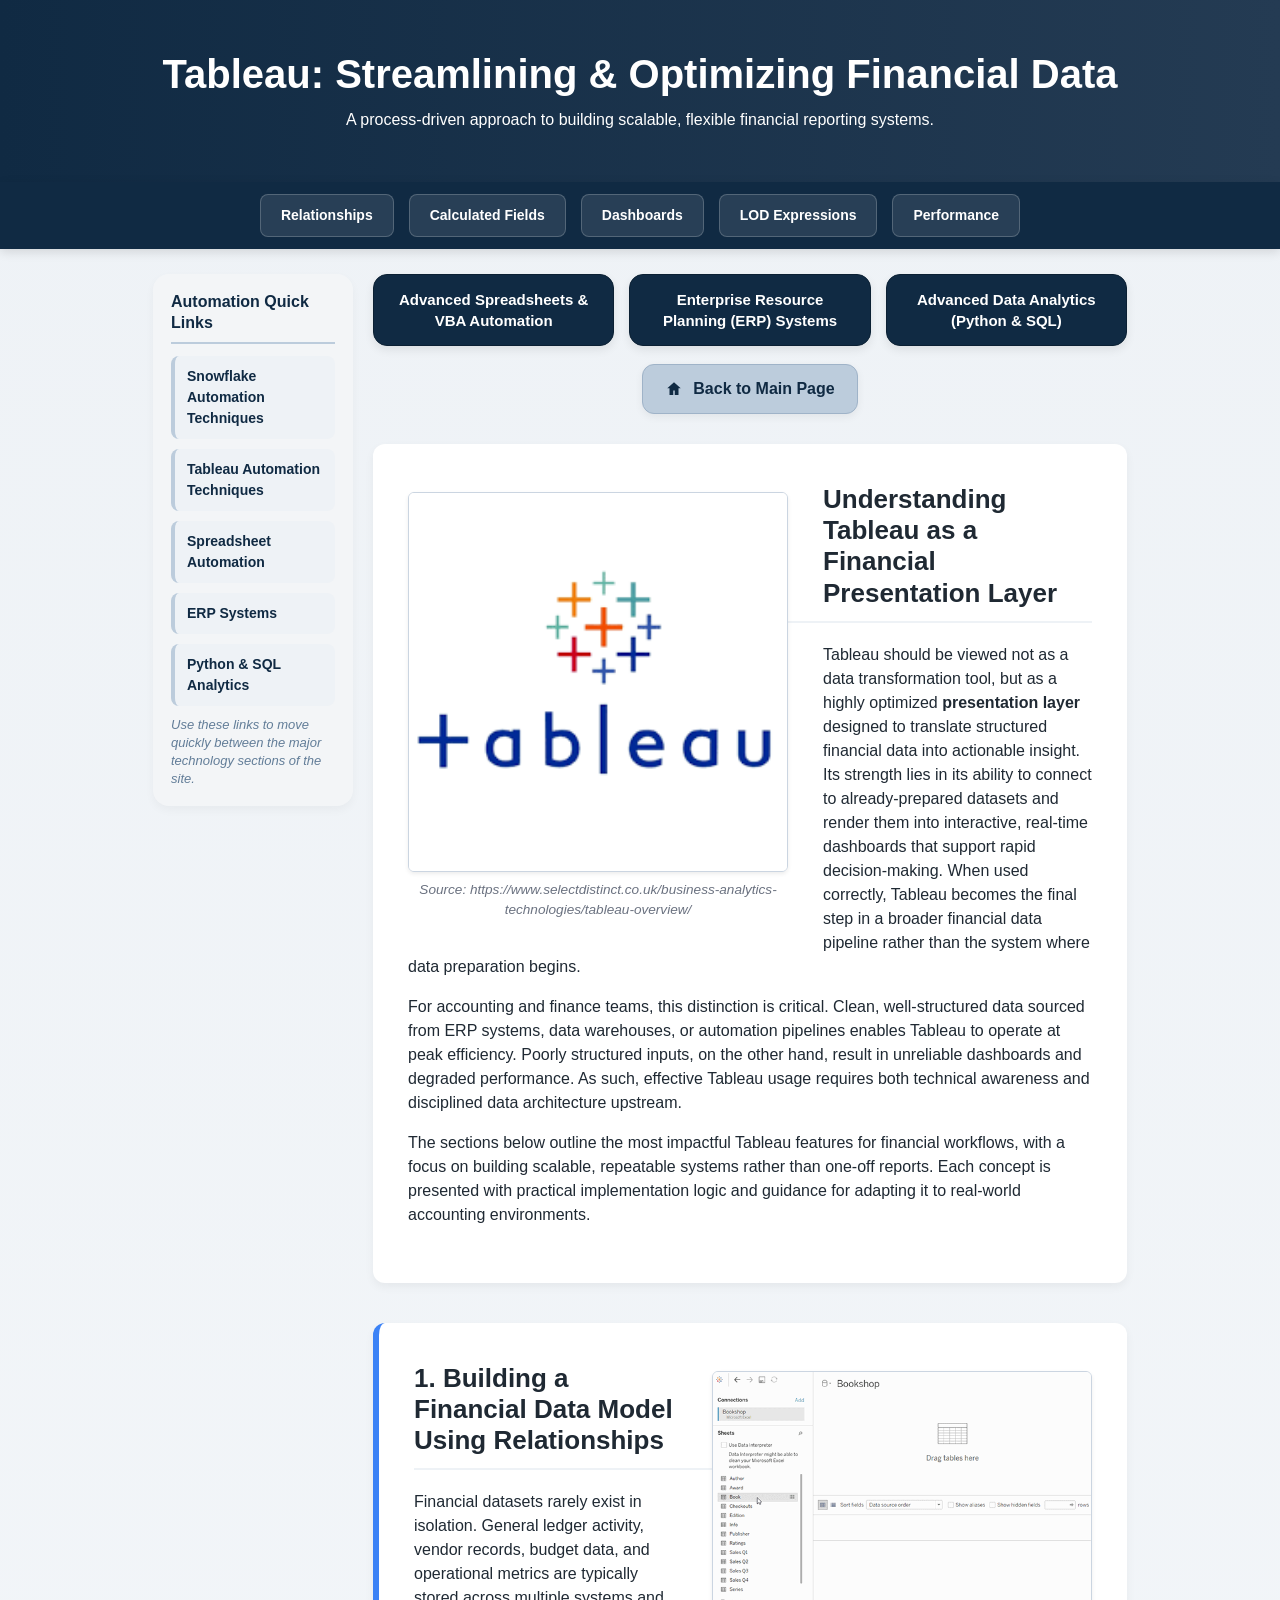
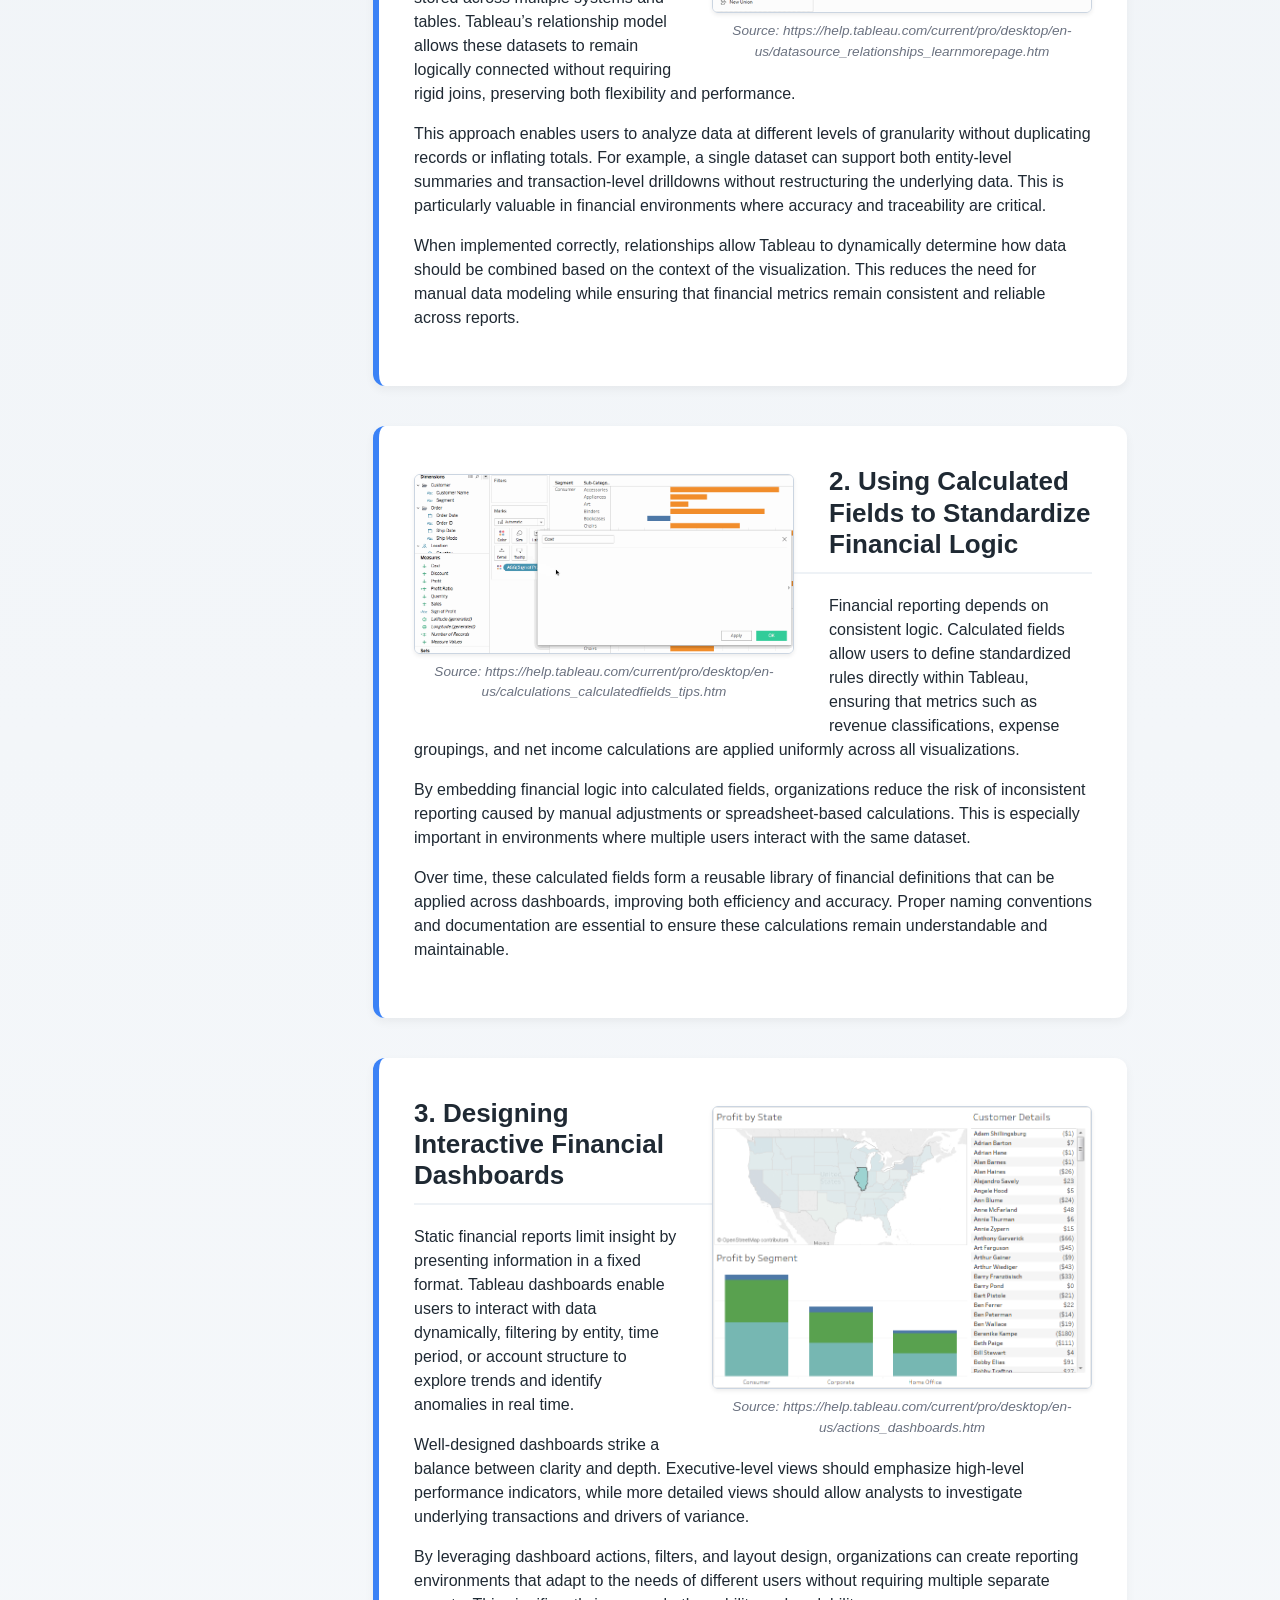
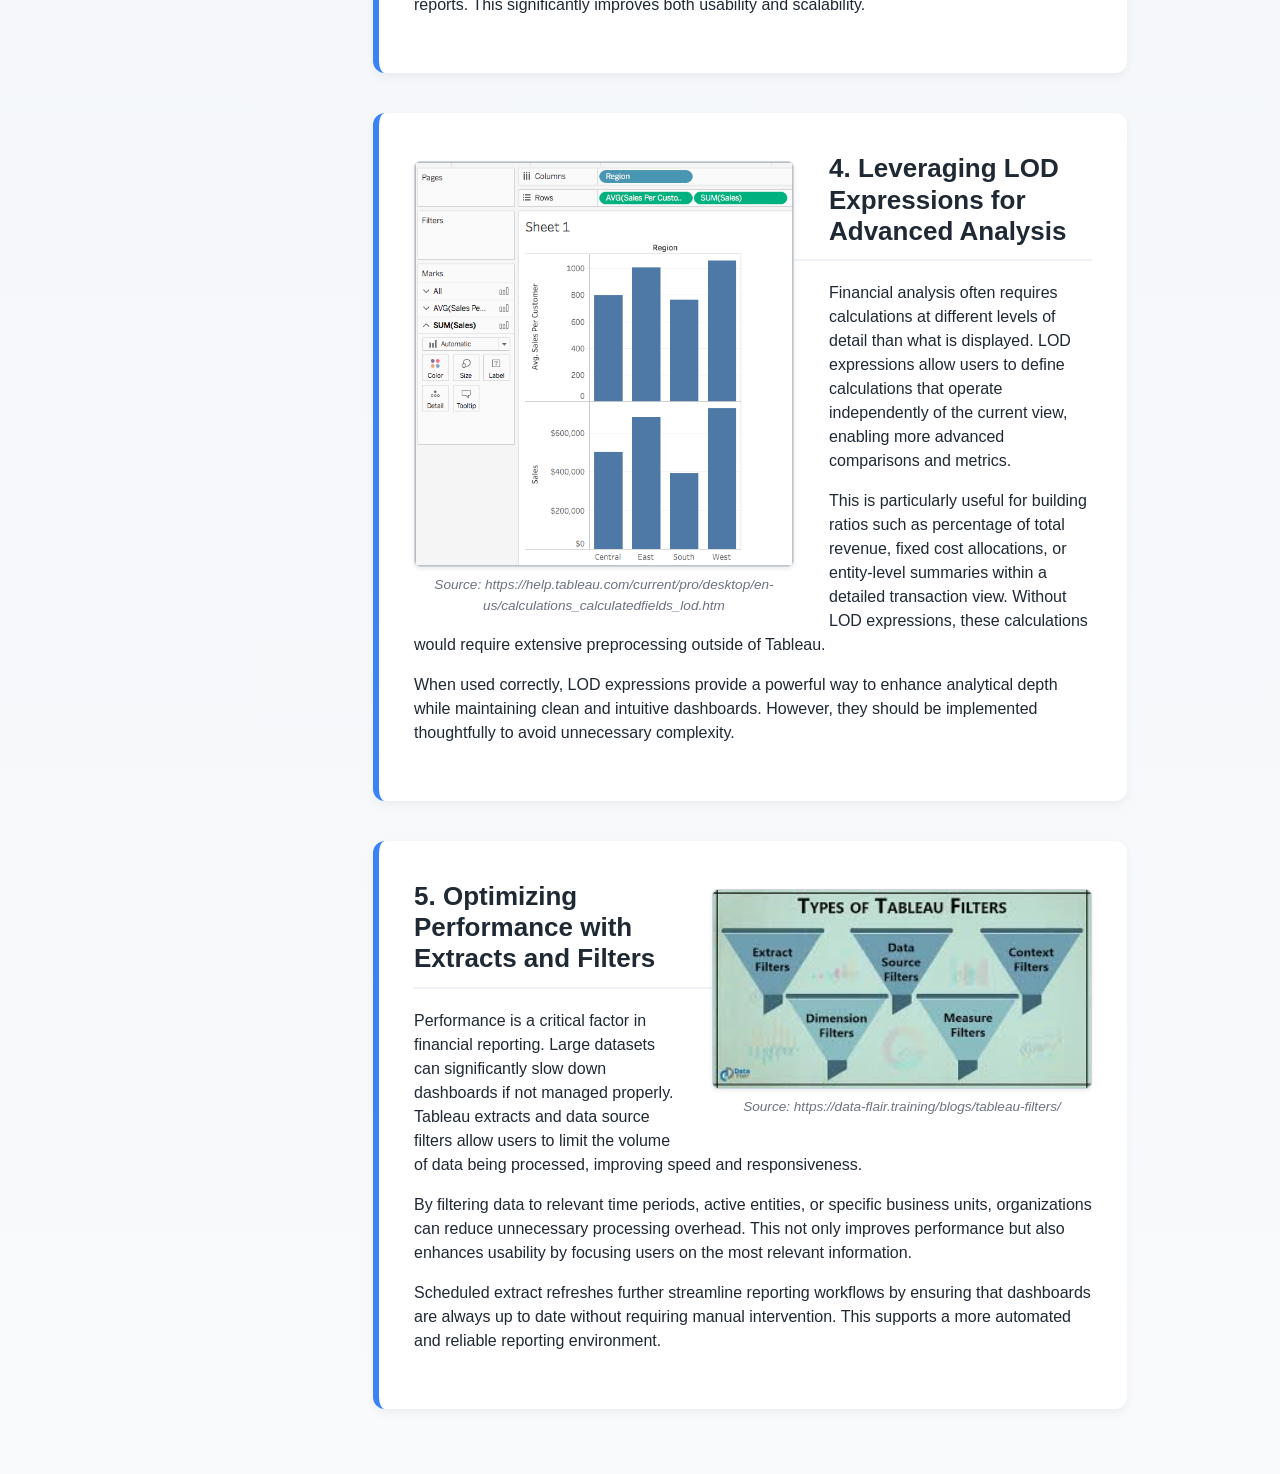
<file: advanced_tableau.html>
<!DOCTYPE html>
<html lang="en">
<head>
<meta charset="utf-8">
<meta name="viewport" content="width=device-width, initial-scale=1.0">
<title>Tableau: Streamlining &amp; Optimizing Financial Data Visualization</title>

<!-- Bootstrap CSS -->
<link
    href="https://cdn.jsdelivr.net/npm/bootstrap@5.3.3/dist/css/bootstrap.min.css"
    rel="stylesheet"
    integrity="sha384-QWTKZyjpPEjISv5WaRU9OFeRpok6YctnYmDr5pNlyT2bRjXh0JMhjY6hW+ALEwIH"
    crossorigin="anonymous"
>

<!-- Site CSS -->
<link rel="stylesheet" href="styles.css">
</head>

<body>

<div class="hero text-center">
    <h1 class="fw-bold">Tableau: Streamlining &amp; Optimizing Financial Data</h1>
    <p class="mb-0">A process-driven approach to building scalable, flexible financial reporting systems.</p>
</div>

<div class="sticky-nav">
    <div class="hero-nav">
        <a href="#section1">Relationships</a>
        <a href="#section2">Calculated Fields</a>
        <a href="#section3">Dashboards</a>
        <a href="#section4">LOD Expressions</a>
        <a href="#section5">Performance</a>
    </div>
</div>

<main class="container has-sidebar">

    <aside class="left-sidebar">
        <h3 class="fw-bold"><b>Automation Quick Links</b></h3>

        <a href="advanced_snowflake.html" class="quick-link">Snowflake Automation Techniques</a>
        <a href="advanced_tableau.html" class="quick-link">Tableau Automation Techniques</a>
        <a href="advanced-spreadsheet.html" class="quick-link">Spreadsheet Automation</a>
        <a href="erp_systems.html" class="quick-link">ERP Systems</a>
        <a href="python.html" class="quick-link">Python &amp; SQL Analytics</a>

        <p class="placeholder-text mb-0">
            <i>Use these links to move quickly between the major technology sections of the site.</i>
        </p>
    </aside>

    <div class="main-content">

        <div class="competency-buttons">
            <a href="advanced-spreadsheet.html" class="competency-button">
                Advanced Spreadsheets &amp; VBA Automation
            </a>

            <a href="erp_systems.html" class="competency-button">
                Enterprise Resource Planning (ERP) Systems
            </a>

            <a href="python.html" class="competency-button">
                Advanced Data Analytics (Python &amp; SQL)
            </a>
        </div>

        <div class="back-button-container">
            <a href="index.html" class="back-button">
                <svg class="home-icon" viewBox="0 0 24 24" aria-hidden="true">
                    <path d="M12 3l9 8h-3v9h-5v-6H11v6H6v-9H3l9-8z"></path>
                </svg>
                Back to Main Page
            </a>
        </div>

        <div class="intro-section">
            <div class="content-wrapper">

                <div class="content-image float-left">
                    <img
                        src="images/tableau.jpg"
                        alt="Tableau Interface"
                        title="Tableau Interface"
                        width="380"
                        height="220"
                        class="img-fluid rounded shadow-sm"
                    >
                    <div class="photo-credit">
                        <i>Source: https://www.selectdistinct.co.uk/business-analytics-technologies/tableau-overview/</i>
                    </div>
                </div>

                <div class="content-text">
                    <h2 class="fw-bold">Understanding Tableau as a Financial Presentation Layer</h2>

                    <p>
                        Tableau should be viewed not as a data transformation tool, but as a highly optimized <b>presentation layer</b> designed to translate structured financial data into actionable insight. Its strength lies in its ability to connect to already-prepared datasets and render them into interactive, real-time dashboards that support rapid decision-making. When used correctly, Tableau becomes the final step in a broader financial data pipeline rather than the system where data preparation begins.
                    </p>

                    <p>
                        For accounting and finance teams, this distinction is critical. Clean, well-structured data sourced from ERP systems, data warehouses, or automation pipelines enables Tableau to operate at peak efficiency. Poorly structured inputs, on the other hand, result in unreliable dashboards and degraded performance. As such, effective Tableau usage requires both technical awareness and disciplined data architecture upstream.
                    </p>

                    <p>
                        The sections below outline the most impactful Tableau features for financial workflows, with a focus on building scalable, repeatable systems rather than one-off reports. Each concept is presented with practical implementation logic and guidance for adapting it to real-world accounting environments.
                    </p>
                </div>

            </div>
        </div>

        <div class="module-section" id="section1">
            <div class="content-wrapper">

                <div class="content-image float-right">
                    <img
                        src="images/tableau_relationships.gif"
                        alt="Tableau Relationships Data Model"
                        title="Tableau Relationships Data Model"
                        width="380"
                        height="220"
                        class="img-fluid rounded shadow-sm"
                    >
                    <div class="photo-credit">
                        <i>Source: https://help.tableau.com/current/pro/desktop/en-us/datasource_relationships_learnmorepage.htm</i>
                    </div>
                </div>

                <div class="content-text">
                    <h2 class="fw-bold">1. Building a Financial Data Model Using Relationships</h2>

                    <p>
                        Financial datasets rarely exist in isolation. General ledger activity, vendor records, budget data, and operational metrics are typically stored across multiple systems and tables. Tableau’s relationship model allows these datasets to remain logically connected without requiring rigid joins, preserving both flexibility and performance.
                    </p>

                    <p>
                        This approach enables users to analyze data at different levels of granularity without duplicating records or inflating totals. For example, a single dataset can support both entity-level summaries and transaction-level drilldowns without restructuring the underlying data. This is particularly valuable in financial environments where accuracy and traceability are critical.
                    </p>

                    <p>
                        When implemented correctly, relationships allow Tableau to dynamically determine how data should be combined based on the context of the visualization. This reduces the need for manual data modeling while ensuring that financial metrics remain consistent and reliable across reports.
                    </p>
                </div>

            </div>
        </div>

        <div class="module-section" id="section2">
            <div class="content-wrapper">

                <div class="content-image float-left">
                    <img
                        src="images/tableau_calculated_fields.jpg"
                        alt="Tableau Calculated Fields"
                        title="Tableau Calculated Fields"
                        width="380"
                        height="220"
                        class="img-fluid rounded shadow-sm"
                    >
                    <div class="photo-credit">
                        <i>Source: https://help.tableau.com/current/pro/desktop/en-us/calculations_calculatedfields_tips.htm</i>
                    </div>
                </div>

                <div class="content-text">
                    <h2 class="fw-bold">2. Using Calculated Fields to Standardize Financial Logic</h2>

                    <p>
                        Financial reporting depends on consistent logic. Calculated fields allow users to define standardized rules directly within Tableau, ensuring that metrics such as revenue classifications, expense groupings, and net income calculations are applied uniformly across all visualizations.
                    </p>

                    <p>
                        By embedding financial logic into calculated fields, organizations reduce the risk of inconsistent reporting caused by manual adjustments or spreadsheet-based calculations. This is especially important in environments where multiple users interact with the same dataset.
                    </p>

                    <p>
                        Over time, these calculated fields form a reusable library of financial definitions that can be applied across dashboards, improving both efficiency and accuracy. Proper naming conventions and documentation are essential to ensure these calculations remain understandable and maintainable.
                    </p>
                </div>

            </div>
        </div>

        <div class="module-section" id="section3">
            <div class="content-wrapper">

                <div class="content-image float-right">
                    <img
                        src="images/tableau_dashboard_actions.png"
                        alt="Tableau Dashboard Actions"
                        title="Tableau Dashboard Actions"
                        width="380"
                        height="220"
                        class="img-fluid rounded shadow-sm"
                    >
                    <div class="photo-credit">
                        <i>Source: https://help.tableau.com/current/pro/desktop/en-us/actions_dashboards.htm</i>
                    </div>
                </div>

                <div class="content-text">
                    <h2 class="fw-bold">3. Designing Interactive Financial Dashboards</h2>

                    <p>
                        Static financial reports limit insight by presenting information in a fixed format. Tableau dashboards enable users to interact with data dynamically, filtering by entity, time period, or account structure to explore trends and identify anomalies in real time.
                    </p>

                    <p>
                        Well-designed dashboards strike a balance between clarity and depth. Executive-level views should emphasize high-level performance indicators, while more detailed views should allow analysts to investigate underlying transactions and drivers of variance.
                    </p>

                    <p>
                        By leveraging dashboard actions, filters, and layout design, organizations can create reporting environments that adapt to the needs of different users without requiring multiple separate reports. This significantly improves both usability and scalability.
                    </p>
                </div>

            </div>
        </div>

        <div class="module-section" id="section4">
            <div class="content-wrapper">

                <div class="content-image float-left">
                    <img
                        src="images/tableau_lod_expressions.png"
                        alt="Tableau LOD Expressions"
                        title="Tableau LOD Expressions"
                        width="380"
                        height="220"
                        class="img-fluid rounded shadow-sm"
                    >
                    <div class="photo-credit">
                        <i>Source: https://help.tableau.com/current/pro/desktop/en-us/calculations_calculatedfields_lod.htm</i>
                    </div>
                </div>

                <div class="content-text">
                    <h2 class="fw-bold">4. Leveraging LOD Expressions for Advanced Analysis</h2>

                    <p>
                        Financial analysis often requires calculations at different levels of detail than what is displayed. LOD expressions allow users to define calculations that operate independently of the current view, enabling more advanced comparisons and metrics.
                    </p>

                    <p>
                        This is particularly useful for building ratios such as percentage of total revenue, fixed cost allocations, or entity-level summaries within a detailed transaction view. Without LOD expressions, these calculations would require extensive preprocessing outside of Tableau.
                    </p>

                    <p>
                        When used correctly, LOD expressions provide a powerful way to enhance analytical depth while maintaining clean and intuitive dashboards. However, they should be implemented thoughtfully to avoid unnecessary complexity.
                    </p>
                </div>

            </div>
        </div>

        <div class="module-section" id="section5">
            <div class="content-wrapper">

                <div class="content-image float-right">
                    <img
                        src="images/tableau_filters.jpg"
                        alt="Tableau Data Extracts"
                        title="Tableau Data Extracts"
                        width="380"
                        height="220"
                        class="img-fluid rounded shadow-sm"
                    >
                    <div class="photo-credit">
                        <i>Source: https://data-flair.training/blogs/tableau-filters/</i>
                    </div>
                </div>

                <div class="content-text">
                    <h2 class="fw-bold">5. Optimizing Performance with Extracts and Filters</h2>

                    <p>
                        Performance is a critical factor in financial reporting. Large datasets can significantly slow down dashboards if not managed properly. Tableau extracts and data source filters allow users to limit the volume of data being processed, improving speed and responsiveness.
                    </p>

                    <p>
                        By filtering data to relevant time periods, active entities, or specific business units, organizations can reduce unnecessary processing overhead. This not only improves performance but also enhances usability by focusing users on the most relevant information.
                    </p>

                    <p>
                        Scheduled extract refreshes further streamline reporting workflows by ensuring that dashboards are always up to date without requiring manual intervention. This supports a more automated and reliable reporting environment.
                    </p>
                </div>

            </div>
        </div>

    </div>

</main>

<!--Bootstrap JS bundle -->
<script
    src="https://cdn.jsdelivr.net/npm/bootstrap@5.3.3/dist/js/bootstrap.bundle.min.js"
    integrity="sha384-YvpcrYf0tY3lHB60NNkmXc5s9fDVZLESaAA55NDzOxhy9GkcIdslK1eN7N6jIeHz"
    crossorigin="anonymous"
></script>

</body>
</html>
</file>
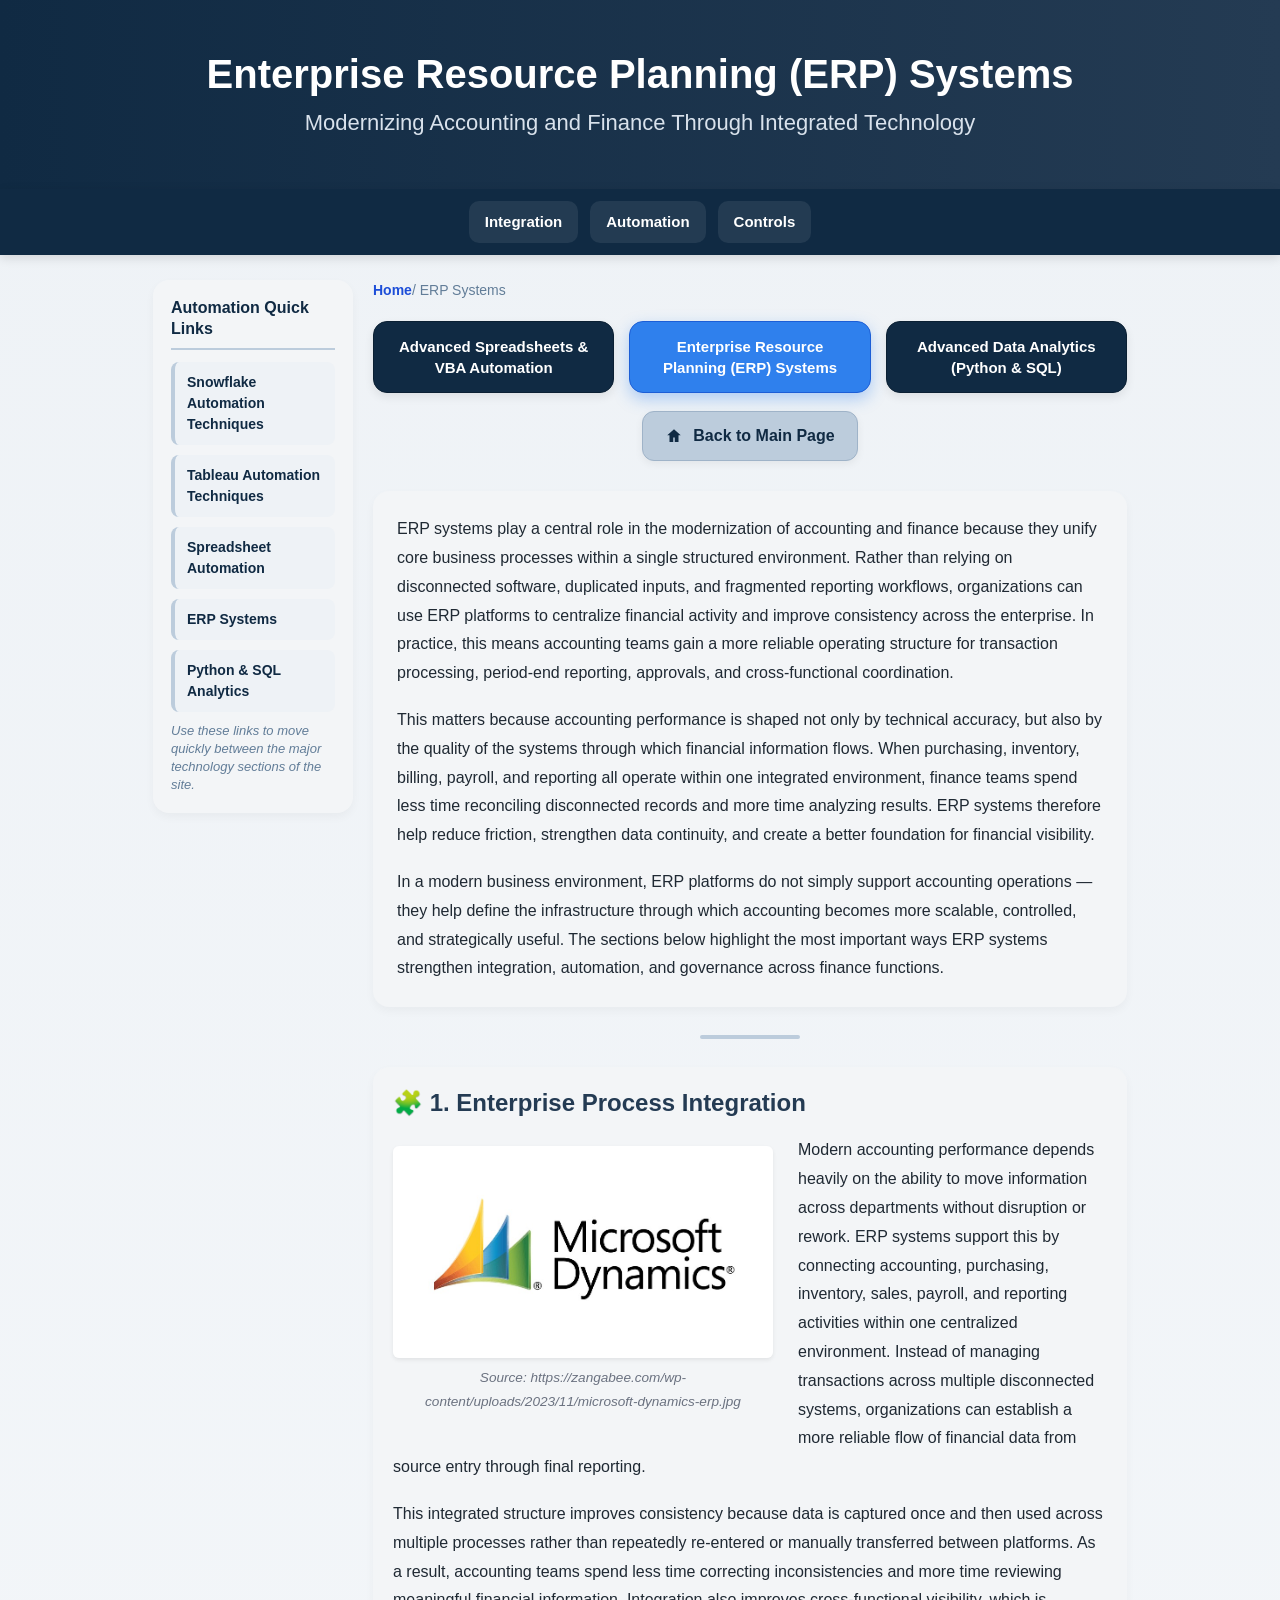
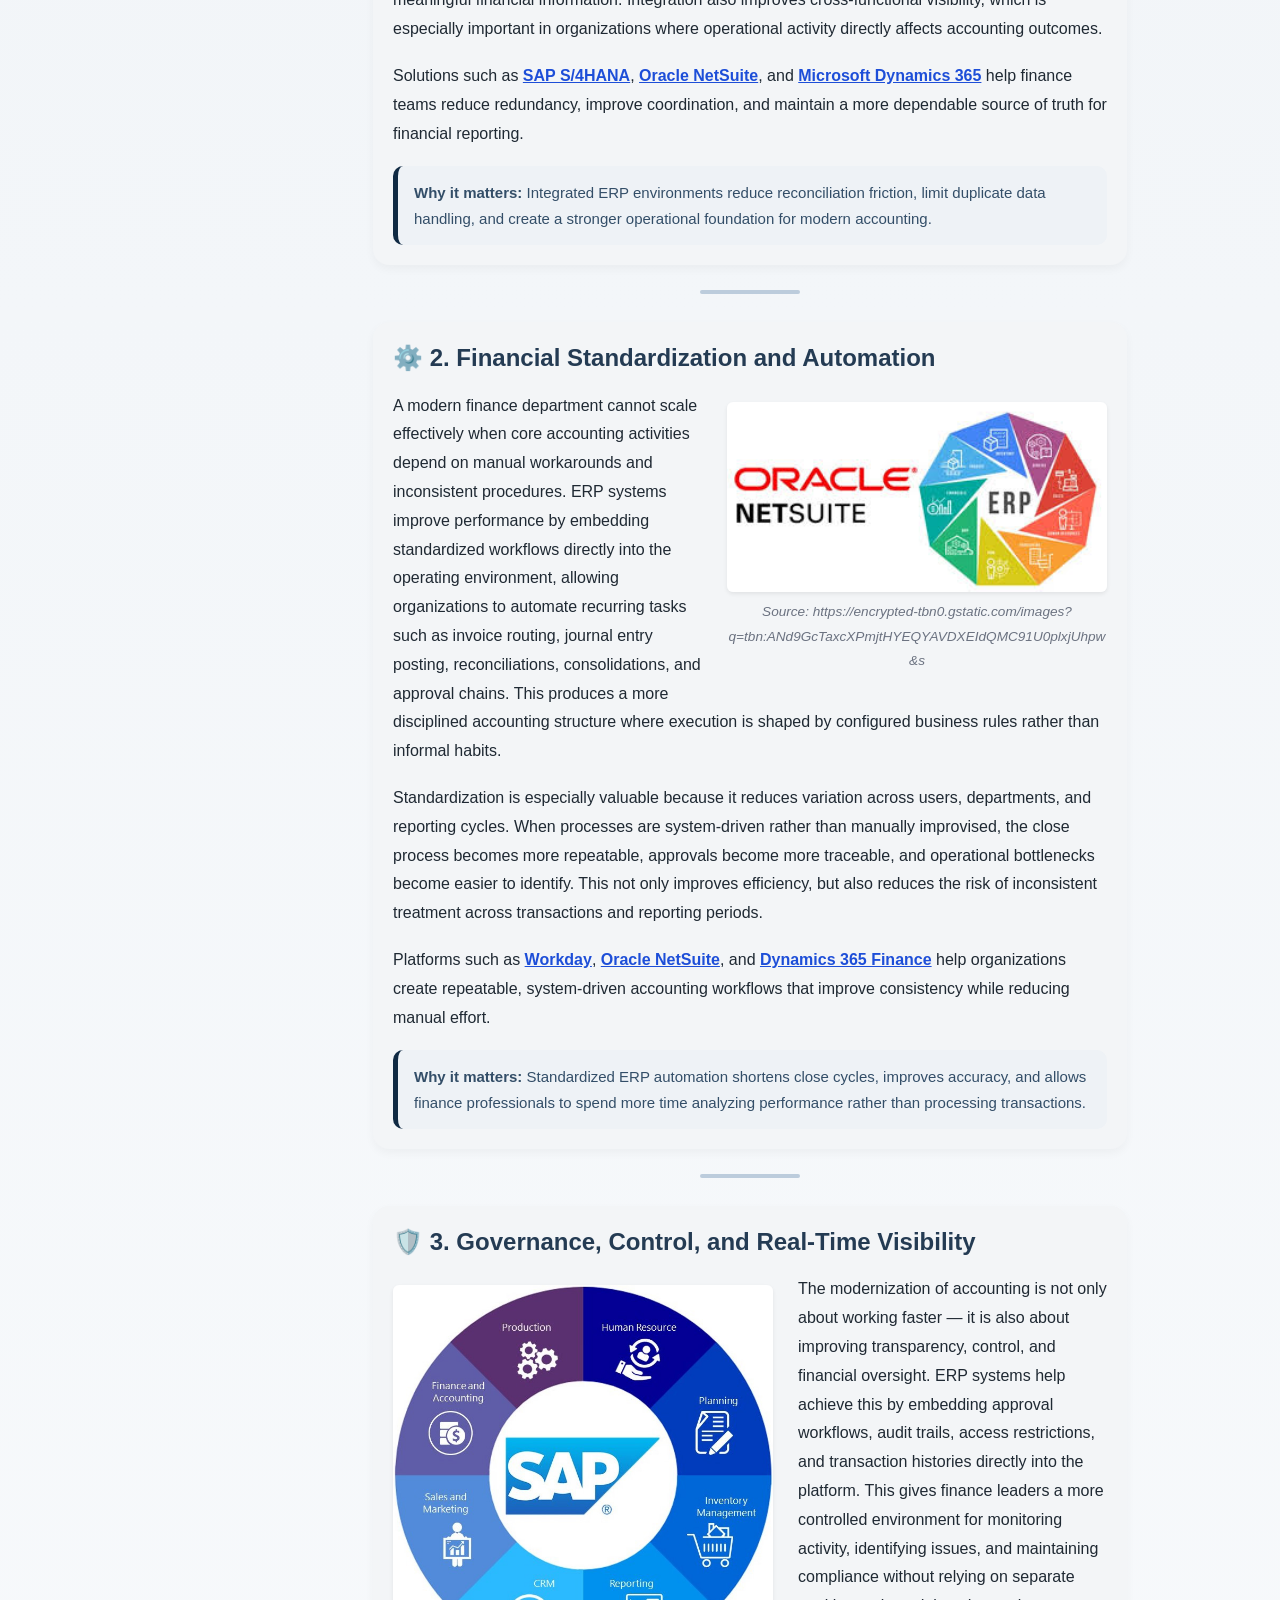
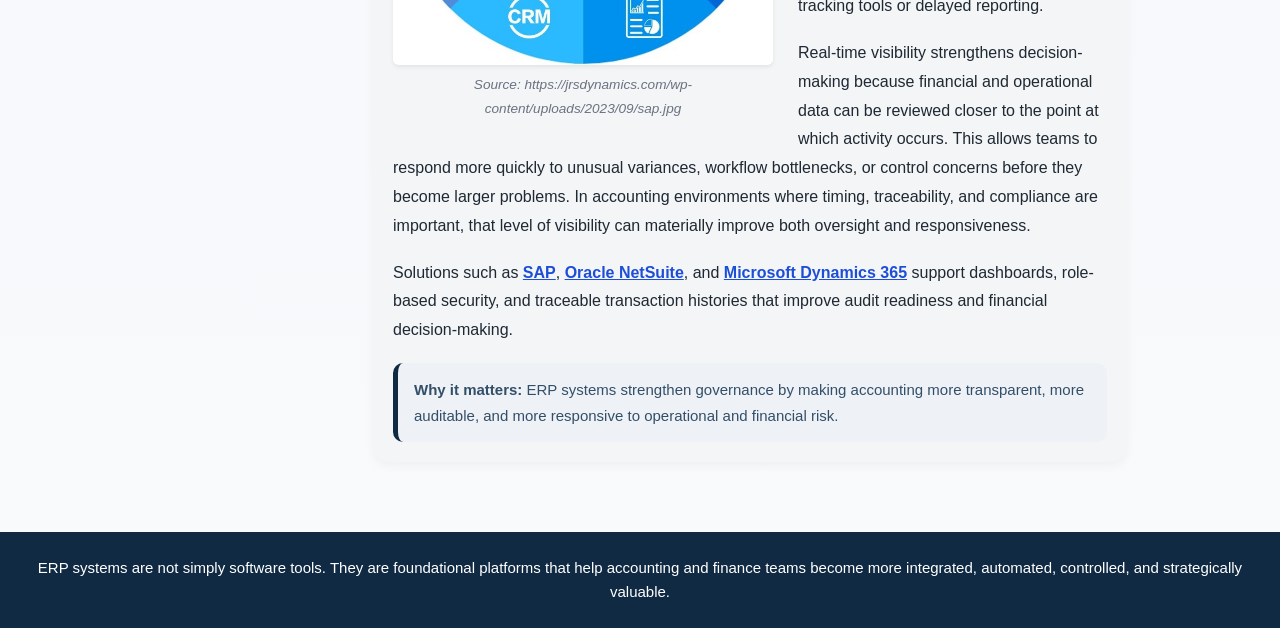
<file: erp_systems.html>
<!DOCTYPE html>
<html lang="en">
<head>
<meta charset="UTF-8">
<meta name="viewport" content="width=device-width, initial-scale=1.0">
<title>ERP Systems &amp; Modern Accounting</title>

<!-- Bootstrap CSS -->
<link
    href="https://cdn.jsdelivr.net/npm/bootstrap@5.3.3/dist/css/bootstrap.min.css"
    rel="stylesheet"
    integrity="sha384-QWTKZyjpPEjISv5WaRU9OFeRpok6YctnYmDr5pNlyT2bRjXh0JMhjY6hW+ALEwIH"
    crossorigin="anonymous"
>

<!-- Site CSS -->
<link rel="stylesheet" href="styles.css">
</head>

<body>

<div class="hero text-center">
    <h1 class="fw-bold">Enterprise Resource Planning (ERP) Systems</h1>
    <h2 class="fw-normal mb-0">Modernizing Accounting and Finance Through Integrated Technology</h2>
</div>

<div class="sticky-nav">
    <div class="nav-links">
        <a href="#section1">Integration</a>
        <a href="#section2">Automation</a>
        <a href="#section3">Controls</a>
    </div>
</div>

<main class="container has-sidebar">

    <aside class="left-sidebar">
        <h3 class="fw-bold"><b>Automation Quick Links</b></h3>

        <a href="advanced_snowflake.html" class="quick-link">Snowflake Automation Techniques</a>
        <a href="advanced_tableau.html" class="quick-link">Tableau Automation Techniques</a>
        <a href="advanced-spreadsheet.html" class="quick-link">Spreadsheet Automation</a>
        <a href="erp_systems.html" class="quick-link">ERP Systems</a>
        <a href="python.html" class="quick-link">Python &amp; SQL Analytics</a>

        <p class="placeholder-text mb-0">
            <i>Use these links to move quickly between the major technology sections of the site.</i>
        </p>
    </aside>

    <div class="main-content">

        <div class="breadcrumb">
            <a href="index.html">Home</a>
            <span> / ERP Systems</span>
        </div>

        <div class="competency-buttons">
            <a href="advanced-spreadsheet.html" class="competency-button">
                Advanced Spreadsheets &amp; VBA Automation
            </a>

            <a href="erp_systems.html" class="competency-button active">
                Enterprise Resource Planning (ERP) Systems
            </a>

            <a href="python.html" class="competency-button">
                Advanced Data Analytics (Python &amp; SQL)
            </a>
        </div>

        <div class="back-button-container">
            <a href="index.html" class="back-button">
                <svg class="home-icon" viewBox="0 0 24 24" aria-hidden="true">
                    <path d="M12 3l9 8h-3v9h-5v-6H11v6H6v-9H3l9-8z"></path>
                </svg>
                Back to Main Page
            </a>
        </div>

        <div class="intro-box">
            <p>
                ERP systems play a central role in the modernization of accounting and finance because they unify core business processes within a single structured environment. Rather than relying on disconnected software, duplicated inputs, and fragmented reporting workflows, organizations can use ERP platforms to centralize financial activity and improve consistency across the enterprise. In practice, this means accounting teams gain a more reliable operating structure for transaction processing, period-end reporting, approvals, and cross-functional coordination.
            </p>

            <p>
                This matters because accounting performance is shaped not only by technical accuracy, but also by the quality of the systems through which financial information flows. When purchasing, inventory, billing, payroll, and reporting all operate within one integrated environment, finance teams spend less time reconciling disconnected records and more time analyzing results. ERP systems therefore help reduce friction, strengthen data continuity, and create a better foundation for financial visibility.
            </p>

            <p class="mb-0">
                In a modern business environment, ERP platforms do not simply support accounting operations — they help define the infrastructure through which accounting becomes more scalable, controlled, and strategically useful. The sections below highlight the most important ways ERP systems strengthen integration, automation, and governance across finance functions.
            </p>
        </div>

        <div class="section-divider"></div>

        <div class="section-box" id="section1">
            <div class="section-header fw-bold">🧩 1. Enterprise Process Integration</div>

            <div class="section-row">
                <div>
                    <img
                        src="images/microsoft_dynamics.jpg"
                        alt="Microsoft Dynamics ERP system"
                        title="Microsoft Dynamics ERP system"
                        width="380"
                        height="220"
                        class="img-fluid rounded shadow-sm"
                    >
                    <div class="photo-credit">
                        <i>Source: https://zangabee.com/wp-content/uploads/2023/11/microsoft-dynamics-erp.jpg</i>
                    </div>
                </div>

                <div class="section-text">
                    <p>
                        Modern accounting performance depends heavily on the ability to move information across departments without disruption or rework. ERP systems support this by connecting accounting, purchasing, inventory, sales, payroll, and reporting activities within one centralized environment. Instead of managing transactions across multiple disconnected systems, organizations can establish a more reliable flow of financial data from source entry through final reporting.
                    </p>

                    <p>
                        This integrated structure improves consistency because data is captured once and then used across multiple processes rather than repeatedly re-entered or manually transferred between platforms. As a result, accounting teams spend less time correcting inconsistencies and more time reviewing meaningful financial information. Integration also improves cross-functional visibility, which is especially important in organizations where operational activity directly affects accounting outcomes.
                    </p>

                    <p class="mb-0">
                        Solutions such as
                        <a href="https://www.sap.com/products/erp/s4hana.html" target="_blank" rel="noopener noreferrer"><b>SAP S/4HANA</b></a>,
                        <a href="https://www.netsuite.com" target="_blank" rel="noopener noreferrer"><b>Oracle NetSuite</b></a>,
                        and
                        <a href="https://www.microsoft.com/en-us/dynamics-365" target="_blank" rel="noopener noreferrer"><b>Microsoft Dynamics 365</b></a>
                        help finance teams reduce redundancy, improve coordination, and maintain a more dependable source of truth for financial reporting.
                    </p>

                    <div class="highlight-box">
                        <b>Why it matters:</b> Integrated ERP environments reduce reconciliation friction, limit duplicate data handling, and create a stronger operational foundation for modern accounting.
                    </div>
                </div>
            </div>
        </div>

        <div class="section-divider"></div>

        <div class="section-box" id="section2">
            <div class="section-header fw-bold">⚙️ 2. Financial Standardization and Automation</div>

            <div class="section-row reverse">
                <div>
                    <img
                        src="images/oracle.jpg"
                        alt="ERP automation and workflow systems"
                        title="ERP automation and workflow systems"
                        width="380"
                        height="220"
                        class="img-fluid rounded shadow-sm"
                    >
                    <div class="photo-credit">
                        <i>Source: https://encrypted-tbn0.gstatic.com/images?q=tbn:ANd9GcTaxcXPmjtHYEQYAVDXEIdQMC91U0plxjUhpw&amp;s</i>
                    </div>
                </div>

                <div class="section-text">
                    <p>
                        A modern finance department cannot scale effectively when core accounting activities depend on manual workarounds and inconsistent procedures. ERP systems improve performance by embedding standardized workflows directly into the operating environment, allowing organizations to automate recurring tasks such as invoice routing, journal entry posting, reconciliations, consolidations, and approval chains. This produces a more disciplined accounting structure where execution is shaped by configured business rules rather than informal habits.
                    </p>

                    <p>
                        Standardization is especially valuable because it reduces variation across users, departments, and reporting cycles. When processes are system-driven rather than manually improvised, the close process becomes more repeatable, approvals become more traceable, and operational bottlenecks become easier to identify. This not only improves efficiency, but also reduces the risk of inconsistent treatment across transactions and reporting periods.
                    </p>

                    <p class="mb-0">
                        Platforms such as
                        <a href="https://www.workday.com" target="_blank" rel="noopener noreferrer"><b>Workday</b></a>,
                        <a href="https://www.netsuite.com" target="_blank" rel="noopener noreferrer"><b>Oracle NetSuite</b></a>,
                        and
                        <a href="https://www.microsoft.com/en-us/dynamics-365/finance/overview" target="_blank" rel="noopener noreferrer"><b>Dynamics 365 Finance</b></a>
                        help organizations create repeatable, system-driven accounting workflows that improve consistency while reducing manual effort.
                    </p>

                    <div class="highlight-box">
                        <b>Why it matters:</b> Standardized ERP automation shortens close cycles, improves accuracy, and allows finance professionals to spend more time analyzing performance rather than processing transactions.
                    </div>
                </div>
            </div>
        </div>

        <div class="section-divider"></div>

        <div class="section-box" id="section3">
            <div class="section-header fw-bold">🛡️ 3. Governance, Control, and Real-Time Visibility</div>

            <div class="section-row">
                <div>
                    <img
                        src="images/sap.jpg"
                        alt="SAP ERP governance and controls"
                        title="SAP ERP governance and controls"
                        width="380"
                        height="220"
                        class="img-fluid rounded shadow-sm"
                    >
                    <div class="photo-credit">
                        <i>Source: https://jrsdynamics.com/wp-content/uploads/2023/09/sap.jpg</i>
                    </div>
                </div>

                <div class="section-text">
                    <p>
                        The modernization of accounting is not only about working faster — it is also about improving transparency, control, and financial oversight. ERP systems help achieve this by embedding approval workflows, audit trails, access restrictions, and transaction histories directly into the platform. This gives finance leaders a more controlled environment for monitoring activity, identifying issues, and maintaining compliance without relying on separate tracking tools or delayed reporting.
                    </p>

                    <p>
                        Real-time visibility strengthens decision-making because financial and operational data can be reviewed closer to the point at which activity occurs. This allows teams to respond more quickly to unusual variances, workflow bottlenecks, or control concerns before they become larger problems. In accounting environments where timing, traceability, and compliance are important, that level of visibility can materially improve both oversight and responsiveness.
                    </p>

                    <p class="mb-0">
                        Solutions such as
                        <a href="https://www.sap.com" target="_blank" rel="noopener noreferrer"><b>SAP</b></a>,
                        <a href="https://www.netsuite.com" target="_blank" rel="noopener noreferrer"><b>Oracle NetSuite</b></a>,
                        and
                        <a href="https://www.microsoft.com/en-us/dynamics-365" target="_blank" rel="noopener noreferrer"><b>Microsoft Dynamics 365</b></a>
                        support dashboards, role-based security, and traceable transaction histories that improve audit readiness and financial decision-making.
                    </p>

                    <div class="highlight-box">
                        <b>Why it matters:</b> ERP systems strengthen governance by making accounting more transparent, more auditable, and more responsive to operational and financial risk.
                    </div>
                </div>
            </div>
        </div>

    </div>

</main>

<div class="footer">
    <p class="mb-0">
        ERP systems are not simply software tools. They are foundational platforms that help accounting and finance teams become more integrated, automated, controlled, and strategically valuable.
    </p>
</div>

<!--Bootstrap JS bundle -->
<script
    src="https://cdn.jsdelivr.net/npm/bootstrap@5.3.3/dist/js/bootstrap.bundle.min.js"
    integrity="sha384-YvpcrYf0tY3lHB60NNkmXc5s9fDVZLESaAA55NDzOxhy9GkcIdslK1eN7N6jIeHz"
    crossorigin="anonymous"
></script>

</body>
</html>
</file>
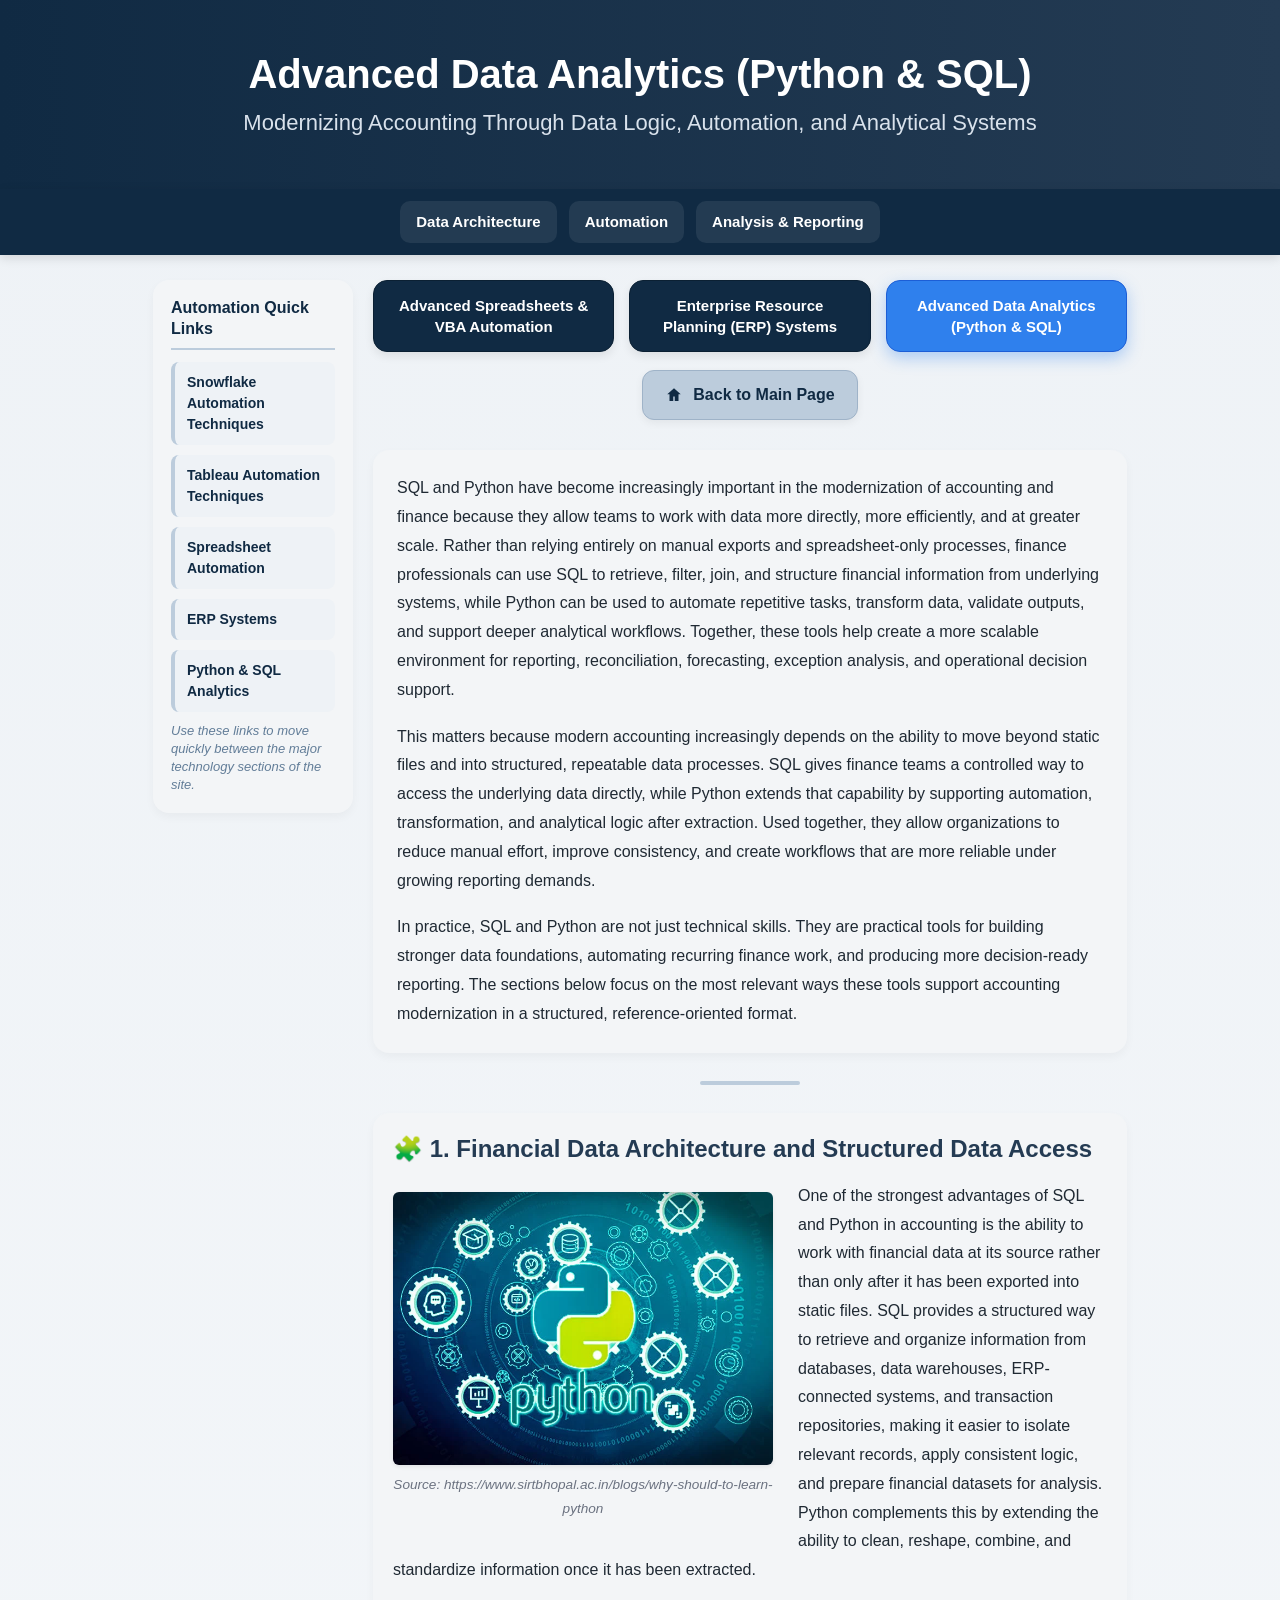
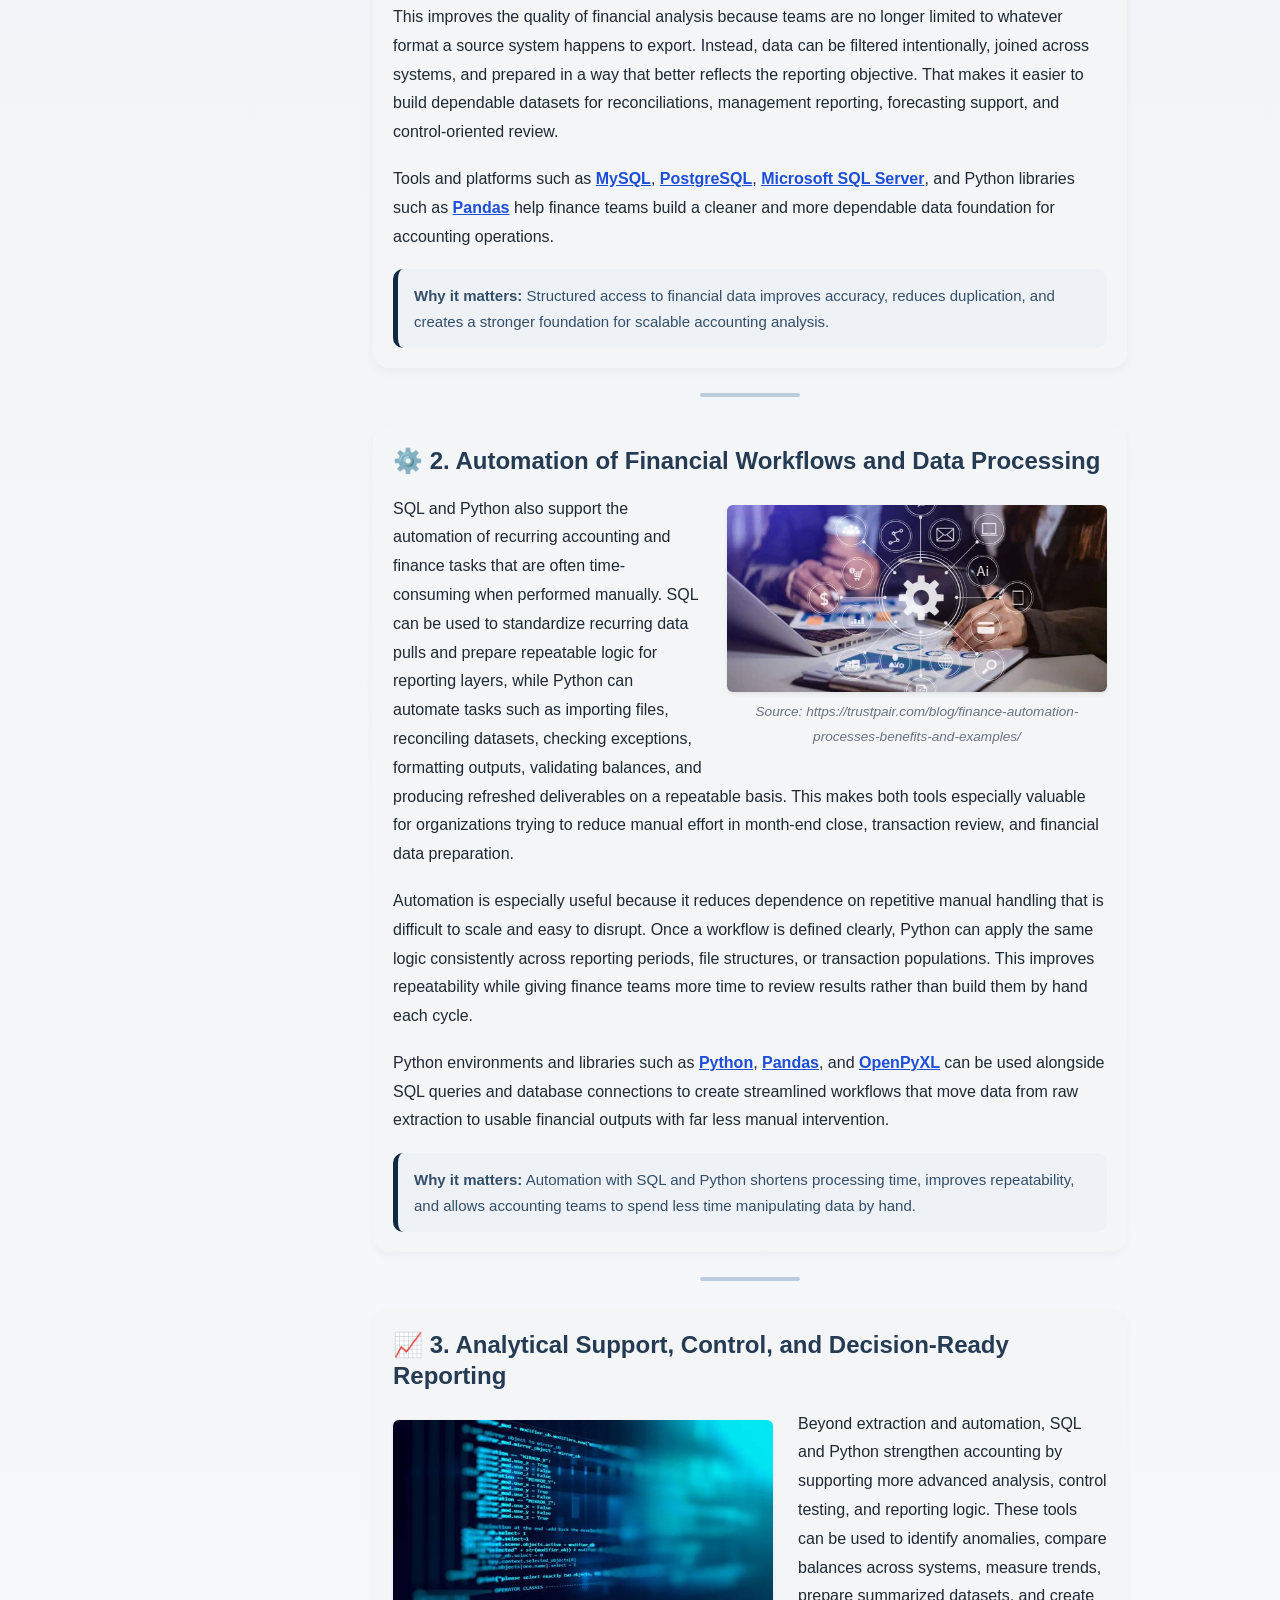
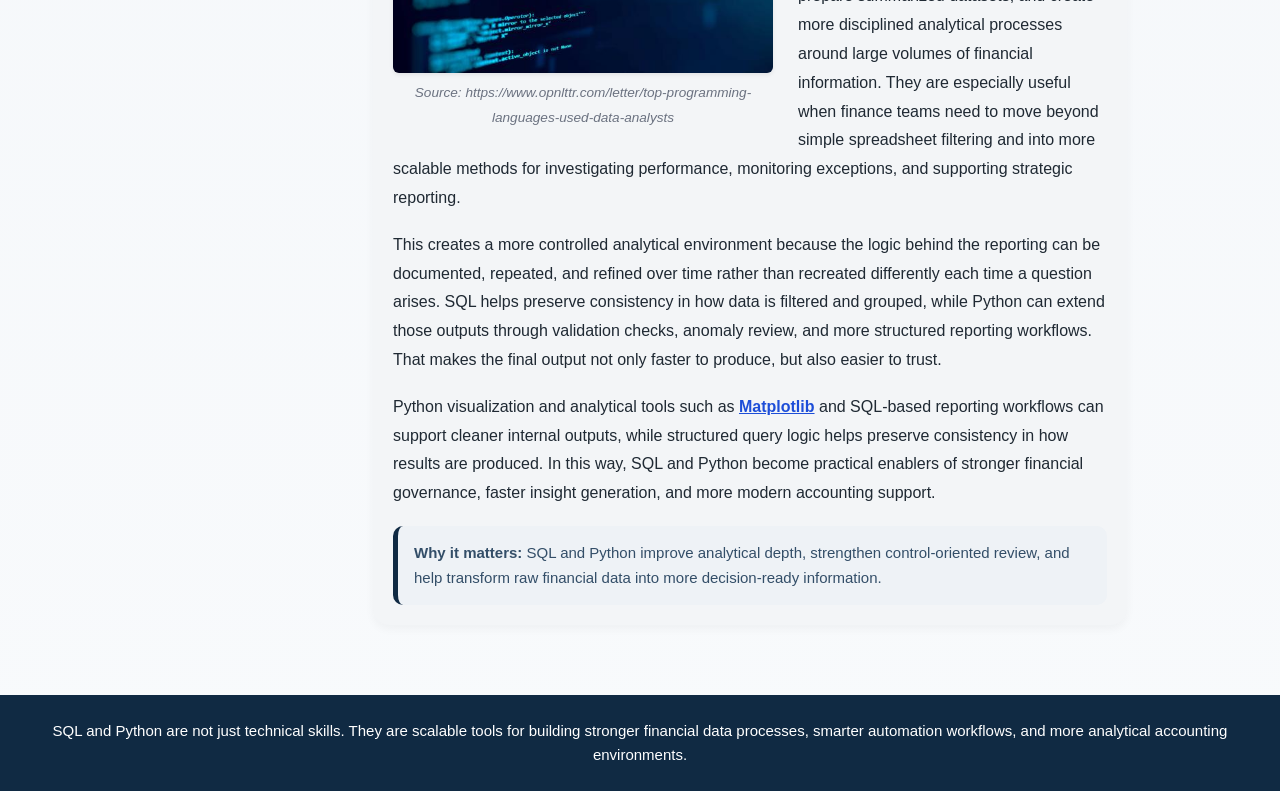
<file: python.html>
<!DOCTYPE html>
<html lang="en">
<head>
<meta charset="utf-8">
<meta name="viewport" content="width=device-width, initial-scale=1.0">
<title>Advanced Data Analytics (Python &amp; SQL)</title>

<!-- Bootstrap CSS -->
<link
    href="https://cdn.jsdelivr.net/npm/bootstrap@5.3.3/dist/css/bootstrap.min.css"
    rel="stylesheet"
    integrity="sha384-QWTKZyjpPEjISv5WaRU9OFeRpok6YctnYmDr5pNlyT2bRjXh0JMhjY6hW+ALEwIH"
    crossorigin="anonymous"
>

<!-- Site CSS -->
<link rel="stylesheet" href="styles.css">
</head>

<body>

<div class="hero text-center">
    <h1 class="fw-bold">Advanced Data Analytics (Python &amp; SQL)</h1>
    <h2 class="fw-normal mb-0">Modernizing Accounting Through Data Logic, Automation, and Analytical Systems</h2>
</div>

<div class="sticky-nav">
    <div class="nav-links">
        <a href="#section1">Data Architecture</a>
        <a href="#section2">Automation</a>
        <a href="#section3">Analysis &amp; Reporting</a>
    </div>
</div>

<main class="container has-sidebar">

    <aside class="left-sidebar">
        <h3 class="fw-bold"><b>Automation Quick Links</b></h3>

        <a href="advanced_snowflake.html" class="quick-link">Snowflake Automation Techniques</a>
        <a href="advanced_tableau.html" class="quick-link">Tableau Automation Techniques</a>
        <a href="advanced-spreadsheet.html" class="quick-link">Spreadsheet Automation</a>
        <a href="erp_systems.html" class="quick-link">ERP Systems</a>
        <a href="python.html" class="quick-link">Python &amp; SQL Analytics</a>

        <p class="placeholder-text mb-0">
            <i>Use these links to move quickly between the major technology sections of the site.</i>
        </p>
    </aside>

    <div class="main-content">

        <div class="competency-buttons">
            <a href="advanced-spreadsheet.html" class="competency-button">
                Advanced Spreadsheets &amp; VBA Automation
            </a>

            <a href="erp_systems.html" class="competency-button">
                Enterprise Resource Planning (ERP) Systems
            </a>

            <a href="python.html" class="competency-button active">
                Advanced Data Analytics (Python &amp; SQL)
            </a>
        </div>

        <div class="back-button-container">
            <a href="index.html" class="back-button">
                <svg class="home-icon" viewBox="0 0 24 24" aria-hidden="true">
                    <path d="M12 3l9 8h-3v9h-5v-6H11v6H6v-9H3l9-8z"></path>
                </svg>
                Back to Main Page
            </a>
        </div>

        <div class="intro-box">
            <p>
                SQL and Python have become increasingly important in the modernization of accounting and finance because they allow teams to work with data more directly, more efficiently, and at greater scale. Rather than relying entirely on manual exports and spreadsheet-only processes, finance professionals can use SQL to retrieve, filter, join, and structure financial information from underlying systems, while Python can be used to automate repetitive tasks, transform data, validate outputs, and support deeper analytical workflows. Together, these tools help create a more scalable environment for reporting, reconciliation, forecasting, exception analysis, and operational decision support.
            </p>

            <p>
                This matters because modern accounting increasingly depends on the ability to move beyond static files and into structured, repeatable data processes. SQL gives finance teams a controlled way to access the underlying data directly, while Python extends that capability by supporting automation, transformation, and analytical logic after extraction. Used together, they allow organizations to reduce manual effort, improve consistency, and create workflows that are more reliable under growing reporting demands.
            </p>

            <p class="mb-0">
                In practice, SQL and Python are not just technical skills. They are practical tools for building stronger data foundations, automating recurring finance work, and producing more decision-ready reporting. The sections below focus on the most relevant ways these tools support accounting modernization in a structured, reference-oriented format.
            </p>
        </div>

        <div class="section-divider"></div>

        <div class="section-box" id="section1">
            <div class="section-header fw-bold">🧩 1. Financial Data Architecture and Structured Data Access</div>

            <div class="section-row">
                <div>
                    <img
                        src="images/python.jpg"
                        alt="SQL and data architecture for finance"
                        title="SQL and data architecture for finance"
                        width="380"
                        height="220"
                        class="img-fluid rounded shadow-sm"
                    >
                    <div class="photo-credit">
                        <i>Source: https://www.sirtbhopal.ac.in/blogs/why-should-to-learn-python</i>
                    </div>
                </div>

                <div class="section-text">
                    <p>
                        One of the strongest advantages of SQL and Python in accounting is the ability to work with financial data at its source rather than only after it has been exported into static files. SQL provides a structured way to retrieve and organize information from databases, data warehouses, ERP-connected systems, and transaction repositories, making it easier to isolate relevant records, apply consistent logic, and prepare financial datasets for analysis. Python complements this by extending the ability to clean, reshape, combine, and standardize information once it has been extracted.
                    </p>

                    <p>
                        This improves the quality of financial analysis because teams are no longer limited to whatever format a source system happens to export. Instead, data can be filtered intentionally, joined across systems, and prepared in a way that better reflects the reporting objective. That makes it easier to build dependable datasets for reconciliations, management reporting, forecasting support, and control-oriented review.
                    </p>

                    <p class="mb-0">
                        Tools and platforms such as
                        <a href="https://www.mysql.com/" target="_blank" rel="noopener noreferrer"><b>MySQL</b></a>,
                        <a href="https://www.postgresql.org/" target="_blank" rel="noopener noreferrer"><b>PostgreSQL</b></a>,
                        <a href="https://www.microsoft.com/en-us/sql-server" target="_blank" rel="noopener noreferrer"><b>Microsoft SQL Server</b></a>,
                        and Python libraries such as
                        <a href="https://pandas.pydata.org/" target="_blank" rel="noopener noreferrer"><b>Pandas</b></a>
                        help finance teams build a cleaner and more dependable data foundation for accounting operations.
                    </p>

                    <div class="highlight-box">
                        <b>Why it matters:</b> Structured access to financial data improves accuracy, reduces duplication, and creates a stronger foundation for scalable accounting analysis.
                    </div>
                </div>
            </div>
        </div>

        <div class="section-divider"></div>

        <div class="section-box" id="section2">
            <div class="section-header fw-bold">⚙️ 2. Automation of Financial Workflows and Data Processing</div>

            <div class="section-row reverse">
                <div>
                    <img
                        src="images/automated_finances.jpg"
                        alt="Python automation for financial workflows"
                        title="Python automation for financial workflows"
                        width="380"
                        height="220"
                        class="img-fluid rounded shadow-sm"
                    >
                    <div class="photo-credit">
                        <i>Source: https://trustpair.com/blog/finance-automation-processes-benefits-and-examples/</i>
                    </div>
                </div>

                <div class="section-text">
                    <p>
                        SQL and Python also support the automation of recurring accounting and finance tasks that are often time-consuming when performed manually. SQL can be used to standardize recurring data pulls and prepare repeatable logic for reporting layers, while Python can automate tasks such as importing files, reconciling datasets, checking exceptions, formatting outputs, validating balances, and producing refreshed deliverables on a repeatable basis. This makes both tools especially valuable for organizations trying to reduce manual effort in month-end close, transaction review, and financial data preparation.
                    </p>

                    <p>
                        Automation is especially useful because it reduces dependence on repetitive manual handling that is difficult to scale and easy to disrupt. Once a workflow is defined clearly, Python can apply the same logic consistently across reporting periods, file structures, or transaction populations. This improves repeatability while giving finance teams more time to review results rather than build them by hand each cycle.
                    </p>

                    <p class="mb-0">
                        Python environments and libraries such as
                        <a href="https://www.python.org/" target="_blank" rel="noopener noreferrer"><b>Python</b></a>,
                        <a href="https://pandas.pydata.org/" target="_blank" rel="noopener noreferrer"><b>Pandas</b></a>,
                        and
                        <a href="https://openpyxl.readthedocs.io/" target="_blank" rel="noopener noreferrer"><b>OpenPyXL</b></a>
                        can be used alongside SQL queries and database connections to create streamlined workflows that move data from raw extraction to usable financial outputs with far less manual intervention.
                    </p>

                    <div class="highlight-box">
                        <b>Why it matters:</b> Automation with SQL and Python shortens processing time, improves repeatability, and allows accounting teams to spend less time manipulating data by hand.
                    </div>
                </div>
            </div>
        </div>

        <div class="section-divider"></div>

        <div class="section-box" id="section3">
            <div class="section-header fw-bold">📈 3. Analytical Support, Control, and Decision-Ready Reporting</div>

            <div class="section-row">
                <div>
                    <img
                        src="images/analytical_support.jpg"
                        alt="Financial analytics and reporting with Python and SQL"
                        title="Financial analytics and reporting with Python and SQL"
                        width="380"
                        height="220"
                        class="img-fluid rounded shadow-sm"
                    >
                    <div class="photo-credit">
                        <i>Source: https://www.opnlttr.com/letter/top-programming-languages-used-data-analysts</i>
                    </div>
                </div>

                <div class="section-text">
                    <p>
                        Beyond extraction and automation, SQL and Python strengthen accounting by supporting more advanced analysis, control testing, and reporting logic. These tools can be used to identify anomalies, compare balances across systems, measure trends, prepare summarized datasets, and create more disciplined analytical processes around large volumes of financial information. They are especially useful when finance teams need to move beyond simple spreadsheet filtering and into more scalable methods for investigating performance, monitoring exceptions, and supporting strategic reporting.
                    </p>

                    <p>
                        This creates a more controlled analytical environment because the logic behind the reporting can be documented, repeated, and refined over time rather than recreated differently each time a question arises. SQL helps preserve consistency in how data is filtered and grouped, while Python can extend those outputs through validation checks, anomaly review, and more structured reporting workflows. That makes the final output not only faster to produce, but also easier to trust.
                    </p>

                    <p class="mb-0">
                        Python visualization and analytical tools such as
                        <a href="https://matplotlib.org/" target="_blank" rel="noopener noreferrer"><b>Matplotlib</b></a>
                        and SQL-based reporting workflows can support cleaner internal outputs, while structured query logic helps preserve consistency in how results are produced. In this way, SQL and Python become practical enablers of stronger financial governance, faster insight generation, and more modern accounting support.
                    </p>

                    <div class="highlight-box">
                        <b>Why it matters:</b> SQL and Python improve analytical depth, strengthen control-oriented review, and help transform raw financial data into more decision-ready information.
                    </div>
                </div>
            </div>
        </div>

    </div>

</main>

<div class="footer">
    <p class="mb-0">
        SQL and Python are not just technical skills. They are scalable tools for building stronger financial data processes, smarter automation workflows, and more analytical accounting environments.
    </p>
</div>

<!-- Bootstrap JS bundle -->
<script
    src="https://cdn.jsdelivr.net/npm/bootstrap@5.3.3/dist/js/bootstrap.bundle.min.js"
    integrity="sha384-YvpcrYf0tY3lHB60NNkmXc5s9fDVZLESaAA55NDzOxhy9GkcIdslK1eN7N6jIeHz"
    crossorigin="anonymous"
></script>

</body>
</html>
</file>
<file: styles.css>
/* =========================================================
   1) GLOBAL / BASE
   ========================================================= */

html {
    scroll-behavior: smooth;
}

*,
*::before,
*::after {
    box-sizing: border-box;
}

body {
    margin: 0;
    font-family: Arial, sans-serif;
    background: linear-gradient(to bottom, #eef2f6, #f8fafc);
    color: #1f2933;
}

.golden-img {
    max-width: 50%;
    height: auto;
}

/* =========================================================
   2) HERO
   ========================================================= */

.hero {
    background: linear-gradient(to right, #102a43, #243b53);
    color: #fff;
    text-align: center;
    padding: 50px 20px;
}

.hero h1 {
    margin: 0 0 10px;
    font-size: 40px;
    line-height: 1.2;
}

.hero h2 {
    margin: 0;
    font-size: 22px;
    font-weight: 400;
    line-height: 1.4;
    color: #d9e2ec;
}

.hero-nav {
    display: flex;
    justify-content: center;
    flex-wrap: wrap;
    gap: 15px;
    max-width: 1000px;
    margin: 0 auto;
}

.hero-nav a {
    display: inline-block;
    padding: 10px 20px;
    border: 1px solid rgba(255, 255, 255, 0.2);
    border-radius: 8px;
    background: rgba(255, 255, 255, 0.1);
    color: #fff;
    font-size: 14px;
    font-weight: 600;
    text-decoration: none;
    transition: all 0.2s ease;
}

.hero-nav a:hover {
    background: #3b82f6;
    border-color: #3b82f6;
    transform: translateY(-2px);
}

/* =========================================================
   3) TOP NAVIGATION
   ========================================================= */

.sticky-nav {
    position: sticky;
    top: 0;
    z-index: 1000;
    padding: 12px 18px;
    background: #102a43;
    box-shadow: 0 3px 10px rgba(0, 0, 0, 0.12);
}

.nav-links {
    display: flex;
    justify-content: center;
    flex-wrap: wrap;
    gap: 12px;
    max-width: 1024px;
    margin: 0 auto;
}

.nav-links a {
    padding: 10px 16px;
    border-radius: 10px;
    background: rgba(255, 255, 255, 0.08);
    color: #fff;
    font-size: 15px;
    font-weight: 700;
    text-decoration: none;
    transition: background 0.2s ease;
}

.nav-links a:hover {
    background: rgba(255, 255, 255, 0.18);
}

/* =========================================================
   4) PAGE LAYOUT
   ========================================================= */

main.container,
.container {
    width: 100%;
    max-width: 1024px;
    margin: 0 auto;
    padding: 25px;
    display: block;
}

/* Use this class in HTML when a page has a left sidebar:
   <main class="container has-sidebar"> */
.container.has-sidebar {
    display: grid;
    grid-template-columns: 200px minmax(0, 1fr);
    gap: 20px;
    align-items: start;
}

.main-content {
    min-width: 0;
}

.left-sidebar {
    width: 100%;
    align-self: start;
    position: sticky;
    top: 88px;
    padding: 18px;
    border-radius: 16px;
    background: #f3f5f7;
    box-shadow: 0 4px 10px rgba(0, 0, 0, 0.04);
}

.left-sidebar h3 {
    margin: 0 0 12px;
    padding-bottom: 8px;
    border-bottom: 2px solid #bcccdc;
    color: #102a43;
    font-size: 16px;
    line-height: 1.3;
}

/* =========================================================
   5) TEXT LINKS / BREADCRUMBS / SIDEBAR LINKS
   ========================================================= */

.quick-link {
    display: block;
    margin-bottom: 10px;
    padding: 10px 12px;
    border-left: 4px solid #bcccdc;
    border-radius: 8px;
    background: #eef2f6;
    color: #102a43;
    font-size: 14px;
    font-weight: 600;
    text-decoration: none;
    transition: all 0.2s ease;
}

.quick-link:hover {
    background: #bcccdc;
    border-left-color: #102a43;
}

.placeholder-text {
    margin: 0;
    color: #627d98;
    font-size: 13px;
    font-style: italic;
    line-height: 1.4;
}

.breadcrumb {
    margin-bottom: 20px;
    color: #627d98;
    font-size: 14px;
}

.breadcrumb a,
.section-text a {
    color: #1d4ed8;
}

.breadcrumb a {
    font-weight: 600;
    text-decoration: none;
}

.breadcrumb a:hover {
    text-decoration: underline;
}

.breadcrumb span {
    color: #627d98;
}

/* =========================================================
   6) BUTTONS
   ========================================================= */

.competency-buttons {
    display: flex;
    justify-content: center;
    flex-wrap: wrap;
    gap: 15px;
    margin-bottom: 20px;
}

.competency-button,
.download-button {
    display: block;
    border: 1px solid #0b2033;
    background: #102a43;
    color: #fff;
    font-size: 15px;
    font-weight: 700;
    text-align: center;
    text-decoration: none;
    line-height: 1.4;
    box-shadow: 0 4px 10px rgba(0, 0, 0, 0.08);
    transition: all 0.25s ease;
}

.competency-button {
    flex: 1;
    min-width: 200px;
    padding: 14px 18px;
    border-radius: 14px;
}

.download-button {
    padding: 12px 18px;
    border-radius: 10px;
    white-space: nowrap;
}

.competency-button:hover,
.download-button:hover {
    background: #1b3f63;
    text-decoration: none;
}

.competency-button:hover {
    transform: translateY(-4px);
    box-shadow: 0 10px 20px rgba(0, 0, 0, 0.15);
}

.competency-button.active {
    background: #2f80ed;
    border-color: #1c5ed6;
    box-shadow: 0 6px 16px rgba(47, 128, 237, 0.35);
}

.back-button-container {
    display: flex;
    justify-content: center;
    margin-top: -2px;
    margin-bottom: 30px;
}

.back-button {
    display: inline-flex;
    align-items: center;
    gap: 10px;
    padding: 12px 22px;
    border: 1px solid #9fb3c8;
    border-radius: 12px;
    background: #bcccdc;
    color: #102a43;
    font-weight: 700;
    text-decoration: none;
    box-shadow: 0 3px 8px rgba(0, 0, 0, 0.06);
    transition: all 0.25s ease;
}

.back-button:hover {
    background: #9fb3c8;
    transform: translateY(-2px);
    text-decoration: none;
}

.back-button.active {
    background: #dbe4ee;
    border-color: #9fb3c8;
}

.home-icon {
    width: 18px;
    height: 18px;
    fill: #102a43;
    flex-shrink: 0;
}

/* =========================================================
   7) SHARED CONTENT BOXES
   ========================================================= */

.intro-box,
.section-box,
.form-section,
.resource-download {
    border-radius: 16px;
    background: #f3f5f7;
}

.intro-box,
.section-box {
    box-shadow: 0 4px 10px rgba(0, 0, 0, 0.04);
}

.intro-box {
    padding: 24px;
    margin-bottom: 28px;
}

.intro-box p,
.section-text p {
    margin: 0 0 18px;
    font-size: 16px;
    line-height: 1.8;
}

.section-text p:last-child,
.intro-box p:last-child {
    margin-bottom: 0;
}

.section-divider {
    width: 100px;
    height: 4px;
    margin: 0 auto 28px;
    border-radius: 999px;
    background: #bcccdc;
}

.section-box {
    padding: 20px;
    margin-bottom: 25px;
    scroll-margin-top: 90px;
}

.section-header {
    margin: 0 0 18px;
    color: #243b53;
    font-size: 24px;
    font-weight: 700;
    line-height: 1.3;
}

/* =========================================================
   7A) NATURAL TEXT FLOW AROUND IMAGE BLOCKS
   ========================================================= */

.section-row {
    display: block;
    line-height: 1.8;
}

.section-row > div:first-child {
    width: 380px;
    max-width: 100%;
    float: left;
    margin: 10px 25px 15px 0;
}

.section-row.reverse > div:first-child {
    float: right;
    margin: 10px 0 15px 25px;
}

.section-text {
    display: block;
    min-width: 0;
}

.section-text p {
    text-align: left;
}

.section-row > div:first-child img {
    display: block;
    width: 100%;
    max-width: 100%;
    height: auto;
    border-radius: 10px;
}

.section-row::after {
    content: "";
    display: table;
    clear: both;
}

.section-text a {
    font-weight: 600;
    text-decoration: underline;
}

.section-text a:hover {
    color: #2563eb;
    text-decoration: none;
}

.highlight-box {
    margin-top: 18px;
    padding: 14px 16px;
    border-left: 5px solid #102a43;
    border-radius: 10px;
    background: #eef2f6;
    color: #334e68;
    font-size: 15px;
    line-height: 1.7;
}

/* =========================================================
   8) TERM TOOLTIP
   ========================================================= */

.term {
    position: relative;
    border-bottom: 1px dotted #555;
    font-weight: 700;
    cursor: help;
}

.term::after {
    content: attr(data-definition);
    position: absolute;
    left: 50%;
    bottom: 130%;
    width: 220px;
    padding: 10px;
    transform: translateX(-50%);
    border-radius: 8px;
    background: #102a43;
    color: #fff;
    font-size: 13px;
    line-height: 1.4;
    text-align: left;
    opacity: 0;
    visibility: hidden;
    transition: 0.2s;
    z-index: 10;
}

.term:hover::after {
    opacity: 1;
    visibility: visible;
}

/* =========================================================
   9) FORM
   ========================================================= */

.form-section {
    padding: 30px;
    text-align: center;
    scroll-margin-top: 90px;
}

.form-section h3 {
    margin: 0 0 22px;
    color: #243b53;
    font-size: 24px;
    line-height: 1.4;
}

.form-section form {
    max-width: 700px;
    margin: 0 auto;
    text-align: left;
}

.form-section p {
    margin: 0 0 18px;
}

.form-section label {
    display: inline-block;
    margin-bottom: 6px;
    color: #102a43;
}

.email-input {
    width: 100%;
    max-width: 100%;
    padding: 10px;
    border: 1px solid #bcccdc;
    border-radius: 8px;
    font-size: 15px;
    font-family: Arial, sans-serif;
}

textarea.email-input {
    resize: vertical;
    min-height: 140px;
}

button {
    display: inline-block;
    margin-top: 10px;
    padding: 10px 20px;
    border: none;
    border-radius: 8px;
    background: #102a43;
    color: #fff;
    font-weight: 700;
    cursor: pointer;
}

button:hover {
    background: #243b53;
}

/* =========================================================
   10) ARTICLE / RESOURCE / MODULE SECTIONS
   ========================================================= */

.resource-download {
    display: flex;
    justify-content: space-between;
    align-items: center;
    flex-wrap: wrap;
    gap: 16px;
    padding: 18px 20px;
    margin-bottom: 30px;
    box-shadow: 0 4px 10px rgba(0, 0, 0, 0.04);
}

.resource-download h3,
.resource-links h3 {
    margin-top: 0;
    color: #102a43;
}

.resource-download h3 {
    margin-bottom: 6px;
    font-size: 18px;
}

.resource-download p {
    margin: 0;
    color: #486581;
    font-size: 14.5px;
}

.intro-section,
.module-section {
    margin-bottom: 40px;
    padding: 40px 35px;
    border-radius: 12px;
    background: #fff;
    box-shadow: 0 4px 10px rgba(0, 0, 0, 0.05);
}

.module-section {
    border-left: 6px solid #3b82f6;
    scroll-margin-top: 100px;
}

.intro-section h2,
.module-section h2 {
    margin-bottom: 20px;
    padding-bottom: 12px;
    border-bottom: 2px solid #eef2f6;
    font-size: 26px;
}

.intro-section h3,
.module-section h3 {
    margin: 25px 0 5px;
    color: #2563eb;
    font-size: 20px;
}

.content-wrapper::after {
    content: "";
    display: table;
    clear: both;
}

.content-image {
    width: 380px;
    margin-bottom: 15px;
}

.content-image.float-left {
    float: left;
    margin: 8px 35px 15px 0;
}

.content-image.float-right {
    float: right;
    margin: 8px 0 15px 35px;
}

.content-image img {
    width: 100%;
    height: auto;
    border: 1px solid #cbd5e1;
    border-radius: 8px;
    box-shadow: 0 4px 10px rgba(0, 0, 0, 0.1);
}

.content-text ul {
    margin-top: 5px;
    padding-left: 20px;
    list-style-position: outside;
}

.content-text li {
    margin-bottom: 8px;
}

.resource-links {
    clear: both;
    margin-top: 30px;
    padding-top: 15px;
    border-top: 1px dashed #cbd5e1;
}

.resource-links h3 {
    font-size: 18px;
}

/* =========================================================
   11) ACCORDION
   ========================================================= */

details {
    clear: both;
    margin: 20px 0 10px;
}

summary {
    display: flex;
    justify-content: space-between;
    align-items: center;
    list-style: none;
    padding: 16px 20px;
    border-radius: 8px;
    background: #102a43;
    color: #fff;
    font-size: 16px;
    font-weight: 700;
    cursor: pointer;
    transition: background-color 0.3s ease;
}

summary::-webkit-details-marker {
    display: none;
}

summary:hover {
    background: #2563eb;
}

summary::after {
    content: "\002B";
    font-size: 20px;
    font-weight: 700;
}

details[open] summary {
    background: #2563eb;
    border-radius: 8px 8px 0 0;
}

details[open] summary::after {
    content: "\2212";
}

.panel {
    padding: 0 20px;
    border-radius: 0 0 8px 8px;
    background: #0f172a;
    animation: fadeAndSlideDown 0.3s ease-out;
}

@keyframes fadeAndSlideDown {
    from {
        opacity: 0;
        transform: translateY(-10px);
    }
    to {
        opacity: 1;
        transform: translateY(0);
    }
}

pre {
    margin: 0;
    padding: 20px 0;
    overflow-x: auto;
    background: transparent;
    color: #38bdf8;
    font: 15px/1.5 "Courier New", Courier, monospace;
}

/* =========================================================
   12) TABLES
   ========================================================= */

table {
    width: 100%;
    margin: 20px 0;
    overflow: hidden;
    border: 1px solid #cbd5e1;
    border-collapse: collapse;
    border-radius: 8px;
    background: #fff;
}

th,
td {
    padding: 15px;
    border-bottom: 1px solid #cbd5e1;
    text-align: left;
}

th {
    background: #102a43;
    color: #fff;
    font-weight: 700;
}

/* =========================================================
   13) FOOTER
   ========================================================= */

.footer {
    margin-top: 20px;
    padding: 24px 20px;
    background: #102a43;
    color: #fff;
    text-align: center;
}

.footer p {
    margin: 0;
    font-size: 15px;
    line-height: 1.6;
}

/* =========================================================
   14) PHOTO CREDITS
   ========================================================= */

.photo-credit {
    margin-top: 8px;
    font-size: 0.85rem;
    color: #6b7280;
    font-style: italic;
    text-align: center;
    word-break: break-word;
    overflow-wrap: anywhere;
}

/* =========================================================
   15) RESPONSIVE
   ========================================================= */

@media (max-width: 1024px) {
    .container.has-sidebar {
        grid-template-columns: 190px minmax(0, 1fr);
        gap: 18px;
    }
}

@media (max-width: 900px) {
    .container.has-sidebar {
        display: block;
    }

    .left-sidebar {
        position: static;
        width: 100%;
        margin-bottom: 20px;
    }
}

@media (max-width: 850px) {
    .content-image.float-left,
    .content-image.float-right {
        float: none;
        width: 100%;
        margin: 0 auto 20px;
    }
}

@media (max-width: 768px) {
    .hero {
        padding: 40px 16px;
    }

    .hero h1 {
        font-size: 30px;
    }

    .hero h2 {
        font-size: 18px;
    }

    .sticky-nav {
        padding: 10px 12px;
    }

    .nav-links {
        gap: 8px;
    }

    .nav-links a {
        padding: 9px 12px;
        font-size: 14px;
    }

    main.container,
    .container {
        padding: 18px 14px 28px;
    }

    .main-content,
    .section-text {
        width: 100%;
        min-width: 100%;
    }

    .competency-buttons {
        gap: 12px;
        margin-bottom: 16px;
    }

    .competency-button {
        width: 100%;
        min-width: 0;
        flex: none;
        padding: 14px 16px;
    }

    .back-button-container {
        margin-bottom: 24px;
    }

    .section-divider {
        width: 72px;
        margin-bottom: 20px;
    }

    .intro-box,
    .section-box {
        padding: 16px;
    }

    .section-box,
    .form-section {
        scroll-margin-top: 120px;
    }

    .section-box {
        margin-bottom: 20px;
    }

    .section-header,
    .form-section h3 {
        font-size: 20px;
    }

    .section-header {
        margin-bottom: 14px;
    }

    .section-row > div:first-child,
    .section-row.reverse > div:first-child {
        float: none;
        width: 100%;
        margin: 0 auto 16px;
    }

    .intro-box p,
    .section-text p {
        font-size: 15px;
        line-height: 1.7;
    }

    .form-section {
        padding: 22px 16px;
    }

    .email-input,
    button {
        width: 100%;
        max-width: 100%;
    }

    .resource-download {
        align-items: flex-start;
    }
}

@media (max-width: 480px) {
    .hero h1 {
        font-size: 26px;
    }

    .hero h2 {
        font-size: 16px;
    }

    .nav-links a {
        width: 100%;
        text-align: center;
    }

    .section-header,
    .form-section h3 {
        font-size: 18px;
    }

    .intro-box p,
    .section-text p {
        font-size: 14.5px;
        line-height: 1.65;
    }

    .breadcrumb {
        font-size: 13px;
    }
}
</file>
